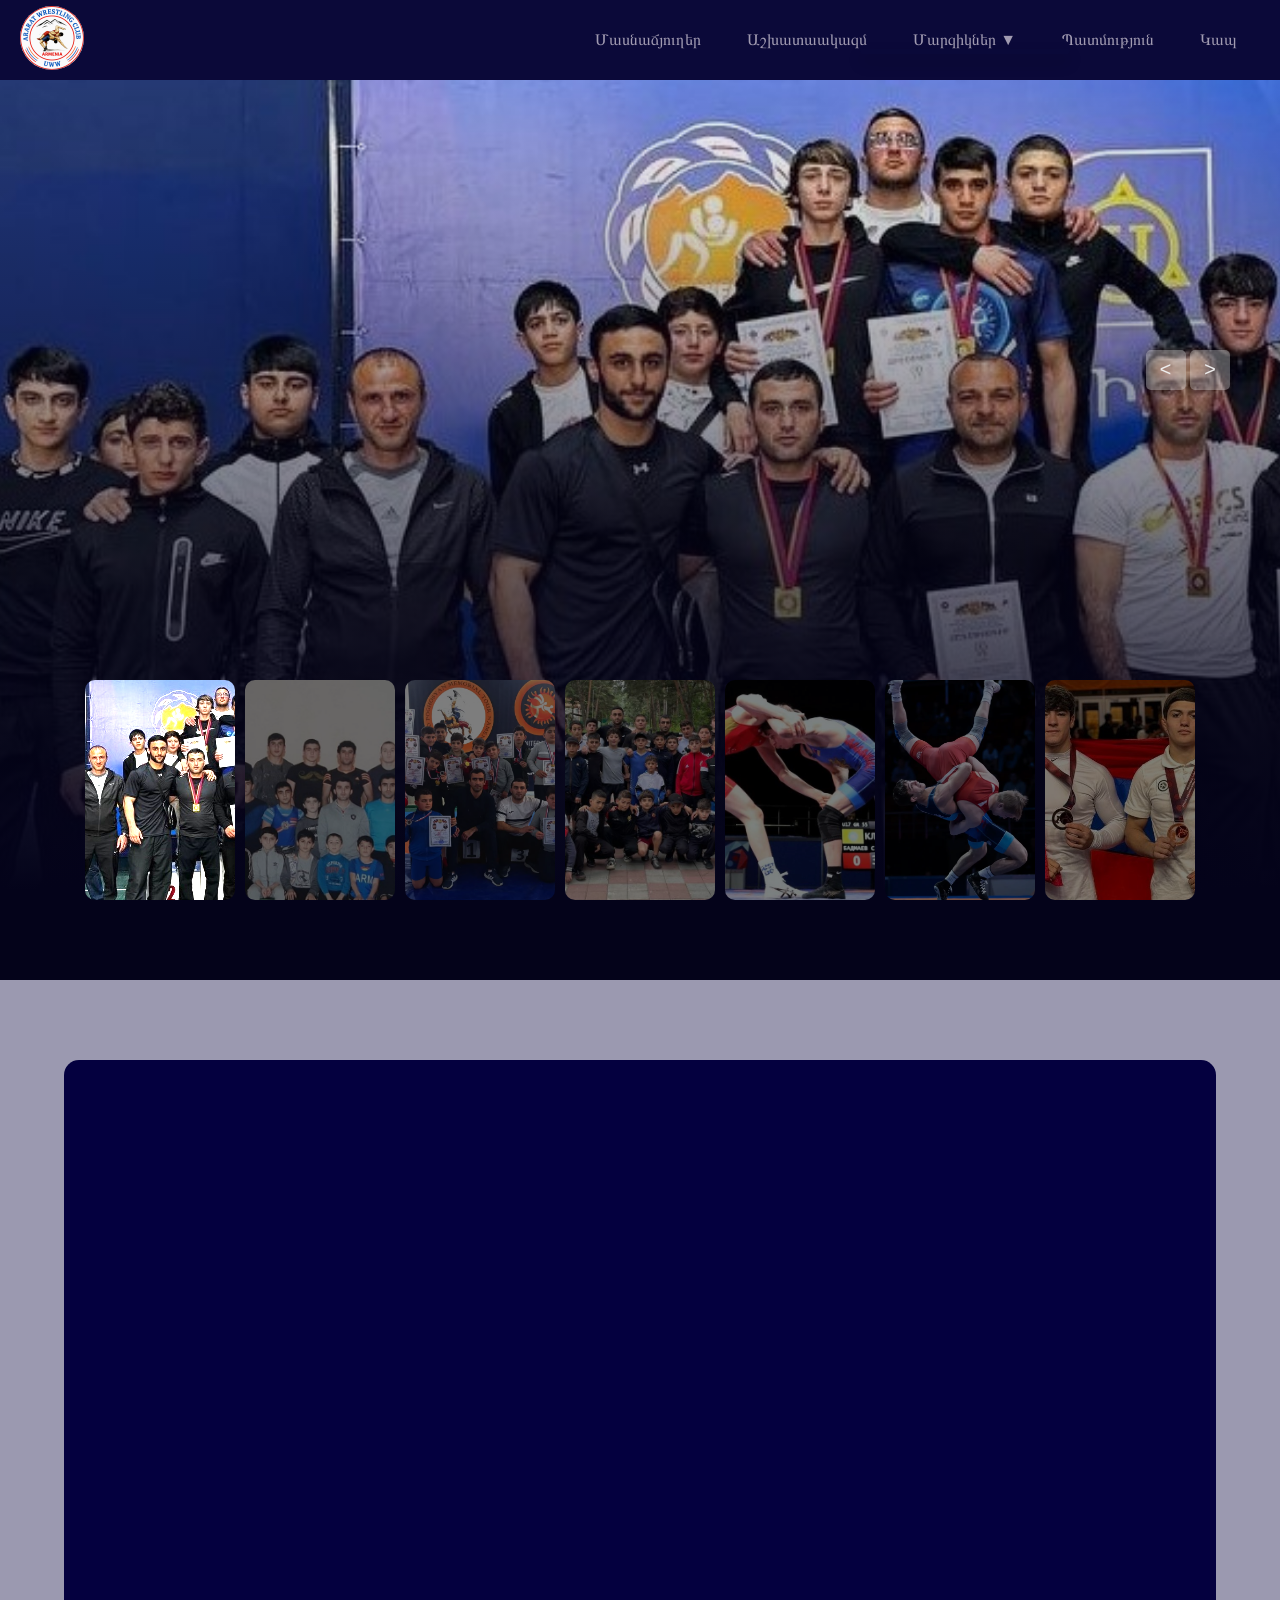
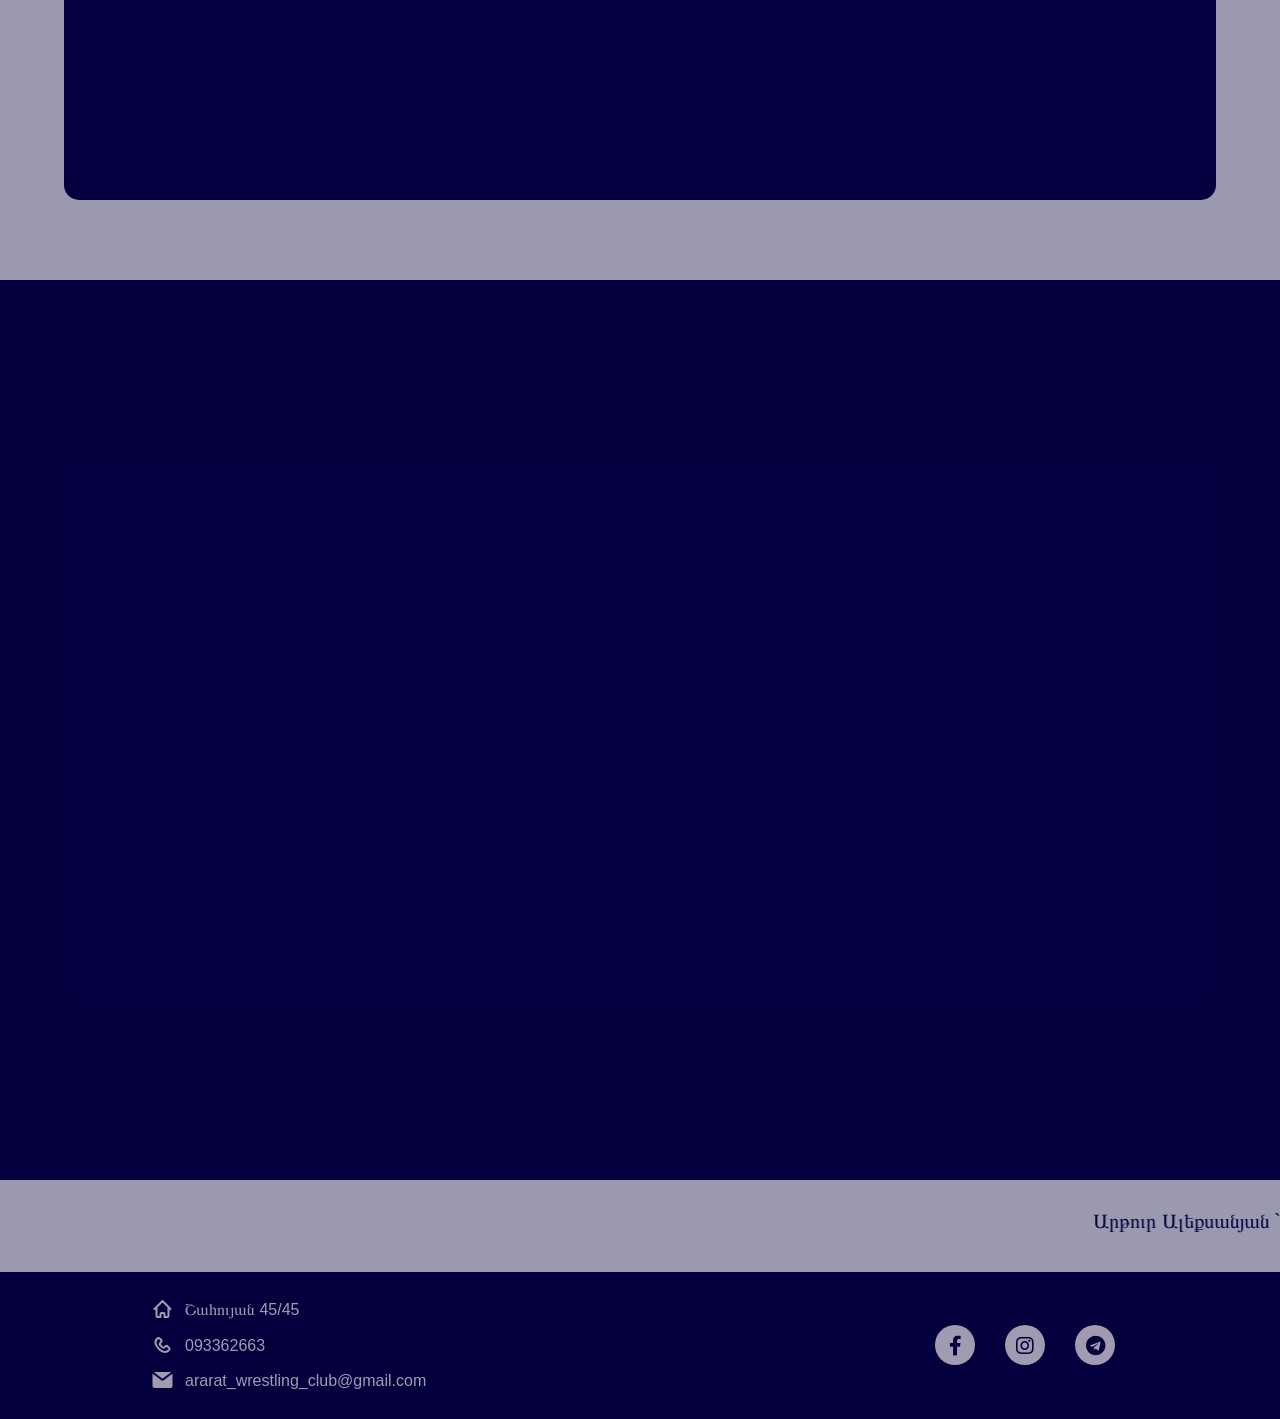
<file: index.html>
<!DOCTYPE html>
<html lang="am">
<head>
    <meta charset="UTF-8">
    <meta name="viewport" content="width=device-width, initial-scale=1.0">
    <meta name="description" content="Արարատի ըմբշամարտի ակումբում շատ ջերմ մթնոլորտ է և ըմբիշները  ավելացնում են իրենց ուժային կարողությունները և դաստիարակվում են սպորտային հոգեբանությամբ:">
        <title>Արարատի ըմբշամարտի ակումբ </title>
    <link rel="shortcut icon" type="x-icon" href="img/logo.png">
    <link rel="stylesheet" href="css/style.css">
    <link rel="stylesheet" href="https://cdnjs.cloudflare.com/ajax/libs/font-awesome/5.15.3/css/all.min.css"/>
    <link href="https://unpkg.com/aos@2.3.1/dist/aos.css" rel="stylesheet">
</head>
<body>
    <header>
        <nav class="navbar">
            <div class="logo">
                <a href="index.html"><img src="img/logo.png" alt="Wrestling logo,barba" ></a>
            </div>
            <div class="menu-toggle" onclick="toggleMenu()">
                <span></span>
                <span></span>
                <span></span>
            </div>
            <ul class="nav-links">
                <li class="li"><a href="group.html">Մասնաճյուղեր</a></li>
                <li class="li"><a href="trainer.html">Աշխատաակազմ</a></li>
                <li class="li">
                    <a  >Մարզիկներ ▼</a>
                    <ul class="dropdown">
                        <li class="dropdown-li"><a href="hh.html">ՀՀ Առաջնություն</a></li>
                        <li class="dropdown-li"><a href="europa.html">ԵՎրոպայի Առաջնություն</a></li>
                        <li class="dropdown-li"><a href="world.html">Աշխարհի Առաջնություն</a></li>
                    </ul>
                </li>
                <li class="li"><a href="history.html">Պատմություն</a></li>
                <li class="li"><a href="contact.html">Կապ </a></li>
            </ul>
        </nav>
    </header>
    <section class="section1">
        <div class="slider">
            <div class="list">
                <div class="item active">
                    <img src="img/first-pg/slayder1.jpg" alt="Ararat barba, wrestling, ըմբշամարտ, թիմ">
                </div>
                <div class="item">
                    <img src="img/first-pg/slayder2.jpg" alt="Ararat barba, wrestling, ararat_wrestling_club, ըմբշամարտ, թիմ">
                </div>
                <div class="item">
                    <img src="img/first-pg/slayder3.png" alt="barba, wrestling, ararat_wrestling_club, ըմբշամարտ, թիմ">
                </div>
                <div class="item">
                    <img src="img/first-pg/slayder4.jpg" alt="Արարատ բառբա, wrestling, ararat_wrestling_club, ըմբշամարտ,">
                </div>
                <div class="item">
                    <img src="img/first-pg/slayder5.jpg" alt="Յուրիկ, mxitaryan, wrestling, ararat_wrestling_club, ըմբշամարտ, թիմ">
                </div>
                <div class="item">
                    <img src="img/first-pg/slayder6.png" alt="Ararat barba, Aleqs, wrestling, ararat_wrestling_club, ըմբշամարտ, թիմ">
                </div>
                <div class="item">
                    <img src="img/first-pg/slayder7.JPG" alt="wrestling, ararat_wrestling_club, ըմբշամարտ, թիմ">
                </div>
            </div>
            <div class="arrows">
                <button id="prev"><</button>
                <button id="next">></button>
            </div>

            <div class="thumbnail">
                <div class="item active">
                    <img src="img/first-pg/slayder1.jpg" alt="Ararat barba, wrestling, ըմբշամարտ, թիմ">
                </div>
                <div class="item">
                    <img src="img/first-pg/slayder2.jpg" alt="Ararat barba, wrestling, ararat_wrestling_club, ըմբշամարտ, թիմ">
                </div>
                <div class="item">
                    <img src="img/first-pg/slayder3.png" alt="barba, wrestling, ararat_wrestling_club, ըմբշամարտ, թիմ">
                </div>
                <div class="item">
                    <img src="img/first-pg/slayder4.jpg" alt="Արարատ բառբա, wrestling, ararat_wrestling_club, ըմբշամարտ,">
                </div>
                <div class="item">
                    <img src="img/first-pg/slayder5.jpg" alt="Յուրիկ, mxitaryan, wrestling, ararat_wrestling_club, ըմբշամարտ, թիմ">
                </div>
                <div class="item">
                    <img src="img/first-pg/slayder6.png" alt="Ararat barba, Aleqs, wrestling, ararat_wrestling_club, ըմբշամարտ, թիմ">
                </div>
                <div class="item">
                    <img src="img/first-pg/slayder7.JPG" alt="wrestling, ararat_wrestling_club, ըմբշամարտ, թիմ">
                </div>
            </div>
        </div>
    
    </section> 

    <section class="section2">
        <div class="container">
            <div  data-aos="zoom-in" data-aos-duration="1000" class="image-container">
                <img src="img/first-pg/section2.png" alt="Barba Araratum, wrestling ararat ,ըմբշամարտս">
            </div>
            <div data-aos="zoom-in" data-aos-duration="1000" class="text-container">
                <h1><span>Ինչո՞ւ ընտրել ըմբշամարտը Արարատում</span></h1>
                 <p class="sec2-p">Արարատի ըմբշամարտի ակումբը տարիների ընդացքում ունի շատ մեծ զարգացում։ Տվել է շատ լավ և փորձառու ըմբիշներ,որոնցից շատերը մինչ օրս բարձր են պահում Հայաստանի դրոշը աշխարհի տարբեր  անկյուններում։</p>
                <p class="sec2-p">Ընտրեք ըմբշամարտը Արարատում ՝ եթե ցանկանում եք լինել առողջ և հասնել բարձր սպորտային  նվաճումների ըմբշամարտում։ </p>
                <p class="sec2-p">Ընտրեք ըմբշամարտը Արարատում ՝ քանի որ ըմբշամարտը օլիմպիական մարզաձև է և թե աշխարհում և թե Հայաստանում շատ մեծ զարգացում ունի, իսկ Արարատի ըմբշամարտի ակումբ գալով դուք կանեք առաջին ձեր քայլերը դեպի մեծ սպորտ։ </p>
                <p class="sec2-p">Արարատի 	ըմբշամարտի ակումբում շատ ջերմ մթնոլորտ է և ըմբիշները ոչ միայն զբաղվում են ըմբշամարտով և ավելացնում են իրենց ուժային կարողությունները այլ նաև դաստիարակվում են սպորտային հոգեբանությամբ և ձեռք են բերում բարձր մարդկային որակներ։ </p>
            </div>
        </div>
    </section>

    <section class="section3">
        <div class="container2">
            <div data-aos="zoom-in" data-aos-duration="1000" class="text-container2">
                <h2><span>Ընդունելության կարգը՝</span></h2>
                <h4> Արարատում ըմբշամարտի ակումբ </h4><p>  ընդունվելու համար պետք է լինել 7 տարեկանից բարձր արական սեռի, ունենալ բժշկի տեղեկանք ՝ որը կփաստի, որ անհատը ով ցանկանում է  զբաղվել ըմբշամարտով չունի առողջական խնդիրներ և նրան թույլատրվում է զբաղվել սպորտով։Փոքր տարիքի երեխաների համար նաև ծնողի համաձայնություն։</p>
                <a href="contact.html">Ուղարկել հայտ</a>
            </div>
            <div  data-aos="zoom-in" data-aos-duration="1000" class="image-container2">
                <img src="img/first-pg/section3.png" alt="Barba Araratum, wrestling ararat ,ըմբշամարտ" >
            </div>
        </div>
    </section>

    <section class="section4">
        <marquee scrollamount="13">
           <span> Արթուր Ալեքսանյան ` «Մարզիկների համար մեծ մոտիվացիա է, երբ զգում ես երկրիդ ուշադրությունը:» </span>
           <span>«Ֆավորիտ լինելու մասին մտքերը չպետք է խանգարեն հաղթանակին:»</span>
            <span>Արսեն Ջուլֆալակյան ` «Դեռ վերջին չհասած՝ նախապես գնահատական տալը սխալ գործ է»</span>
            <span>«Իմ անունը պայքար է, իմ վերջը հաղթանակ է»</span>
            <span>«Միայն նրանք, ովքեր պատրաստ են պայքարել, կարող են հաղթել»</span>
            <span>«Կյանքը գործունեություն է, ձգտում, պայքար»</span>
        </marquee>
    </section>

    <footer>
        <div class="cont-footer">
          <div class="info">
            <p><svg class="w-6 h-6 text-gray-800 dark:text-white" aria-hidden="true" xmlns="http://www.w3.org/2000/svg" width="24" height="24" fill="none" viewBox="0 0 24 24">
              <path stroke="currentColor" stroke-linecap="round" stroke-linejoin="round" stroke-width="2" d="m4 12 8-8 8 8M6 10.5V19a1 1 0 0 0 1 1h3v-3a1 1 0 0 1 1-1h2a1 1 0 0 1 1 1v3h3a1 1 0 0 0 1-1v-8.5"/>
            </svg>
              Շահույան 45/45</p>
            <p> <svg class="w-6 h-6 text-gray-800 dark:text-white" aria-hidden="true" xmlns="http://www.w3.org/2000/svg" width="24" height="24" fill="none" viewBox="0 0 24 24">
              <path stroke="currentColor" stroke-linecap="round" stroke-linejoin="round" stroke-width="2" d="M18.427 14.768 17.2 13.542a1.733 1.733 0 0 0-2.45 0l-.613.613a1.732 1.732 0 0 1-2.45 0l-1.838-1.84a1.735 1.735 0 0 1 0-2.452l.612-.613a1.735 1.735 0 0 0 0-2.452L9.237 5.572a1.6 1.6 0 0 0-2.45 0c-3.223 3.2-1.702 6.896 1.519 10.117 3.22 3.221 6.914 4.745 10.12 1.535a1.601 1.601 0 0 0 0-2.456Z"/>
            </svg>
             093362663</p>
            <p><svg class="w-6 h-6 text-gray-800 dark:text-white" aria-hidden="true" xmlns="http://www.w3.org/2000/svg" width="24" height="24" fill="currentColor" viewBox="0 0 24 24">
              <path d="M2.038 5.61A2.01 2.01 0 0 0 2 6v12a2 2 0 0 0 2 2h16a2 2 0 0 0 2-2V6c0-.12-.01-.238-.03-.352l-.866.65-7.89 6.032a2 2 0 0 1-2.429 0L2.884 6.288l-.846-.677Z"/>
              <path d="M20.677 4.117A1.996 1.996 0 0 0 20 4H4c-.225 0-.44.037-.642.105l.758.607L12 10.742 19.9 4.7l.777-.583Z"/>
            </svg>
             ararat_wrestling_club@gmail.com</p>
          </div>
          <div class="wrapper">
            <a href="https://www.facebook.com/Araratwrestlingclub" class="icon facebook" target="_blank">
               <div class="tooltip">
                  Facebook
               </div>
               <span><i class="fab fa-facebook-f"></i></span>
            </a>
            <a href="https://www.instagram.com/ararat_wrestling_club/" class="icon instagram" target="_blank">
               <div class="tooltip">
                  Instagram
               </div>
               <span><i class="fab fa-instagram"></i></span>
            </a>
            <a href="https://web.telegram.org/a/#7419149285" class="icon instagram" target="_blank">
                <div class="tooltip">
                   Telegram
                </div>
                <span><i class="fab fa-telegram"></i></span>
             </a>
         </div>
        </div>
      </footer>   


</body>
<script src="js/script.js"></script>
<script src="https://unpkg.com/aos@2.3.1/dist/aos.js"></script>
<script>
    AOS.init();
  </script>
</html>
</file>
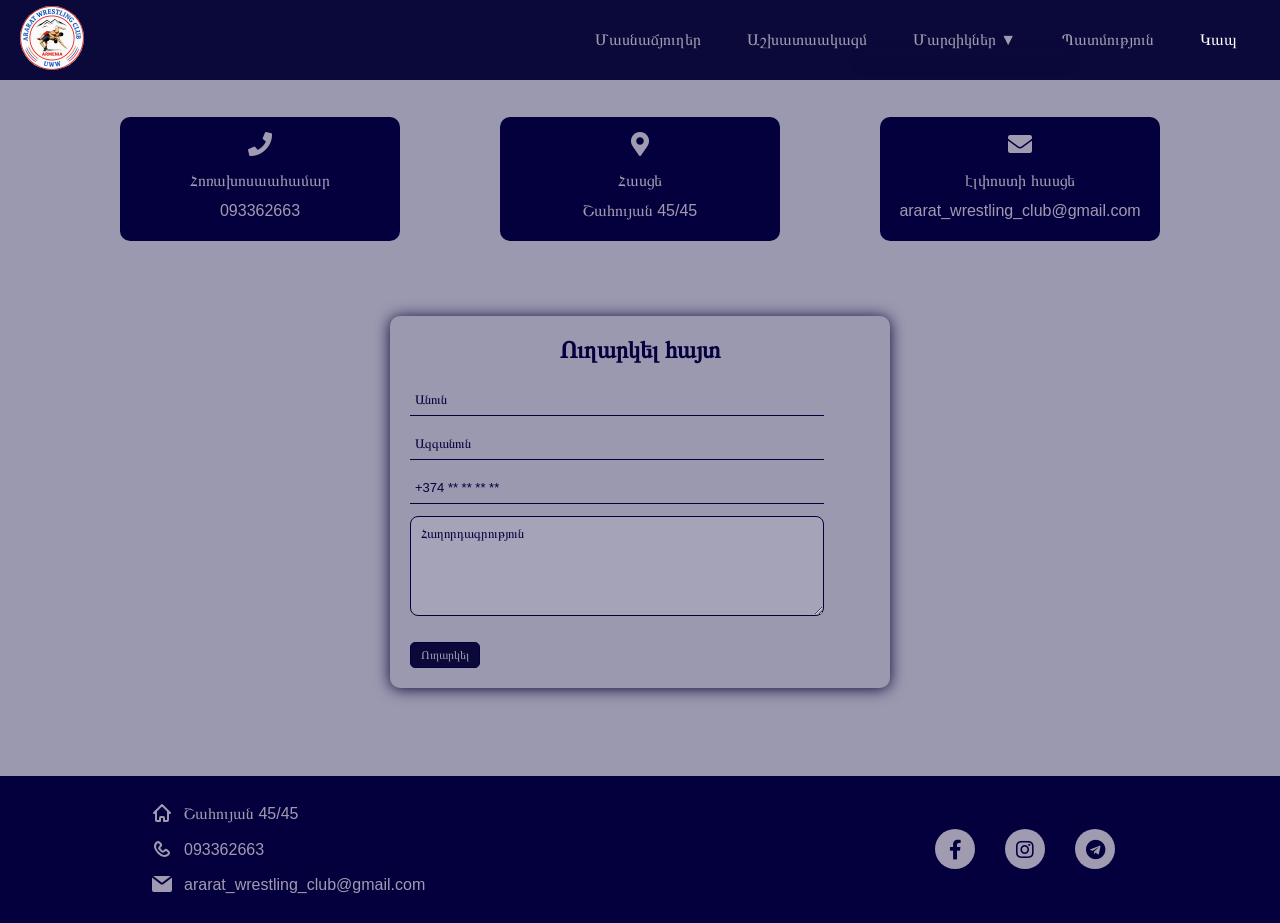
<file: contact.html>
<!DOCTYPE html>
<html lang="am">
<head>
    <meta charset="UTF-8">
    <meta name="viewport" content="width=device-width, initial-scale=1.0">
    <meta name="description" content="Կապ մեզ հետ ․․․">
    <title>Կապ</title>
    <link rel="shortcut icon" type="x-icon" href="img/logo.png">
    <link rel="stylesheet" href="css/contact.css"></head>
    <link rel="stylesheet" href="https://cdnjs.cloudflare.com/ajax/libs/font-awesome/5.15.3/css/all.min.css"/>
<body>

    <header>
        <nav class="navbar">
            <div class="logo">
                <a href="index.html"><img src="img/logo.png" alt="Wrestling logo,barba" ></a>
            </div>
            <div class="menu-toggle" onclick="toggleMenu()">
                <span></span>
                <span></span>
                <span></span>
            </div>
            <ul class="nav-links">
                <li class="li"><a href="group.html">Մասնաճյուղեր</a></li>
                <li class="li"><a href="trainer.html">Աշխատաակազմ</a></li>
                <li class="li">
                    <a>Մարզիկներ ▼</a>
                    <ul class="dropdown">
                        <li class="dropdown-li"><a href="hh.html">ՀՀ Առաջնություն</a></li>
                        <li class="dropdown-li"><a href="europa.html">ԵՎրոպայի Առաջնություն</a></li>
                        <li class="dropdown-li"><a href="world.html">Աշխարհի Առաջնություն</a></li>
                    </ul>
                </li>
                <li class="li"><a href="history.html">Պատմություն</a></li>
                <li class="li li1"><a href="contact.html"
                    style="color: white">Կապ </a></li>
            </ul>
        </nav>
    </header>   
    <div class="h1-div">
        <h1>Կապ մեզ հետ</h1 >
    </div>
    <section class="section1">
        <div class="container">
            <div class="box">
                <i class="fas fa-phone"></i>
                <p>Հոռախոսաահամար</p>
                <p>093362663</p>
            </div>
            <div class="box">
                <i class="fas fa-map-marker-alt"></i>
                <p>Հասցե</p>
                <p>Շահույան 45/45</p>
            </div>
            <div class="box">
                <i class="fas fa-envelope"></i>
                <p>էլփոստի հասցե</p>
                <p>ararat_wrestling_club@gmail.com</p>
            </div>
        </div>
    </section>

    <section class="section2">
        <div class="contact-container">
            <h2>Ուղարկել հայտ</h2>
            <form id="contactForm">
                <div class="form-group">
                    <input type="text" id="name" name="name" placeholder="Անուն" required />
                </div>
            
                <div class="form-group">
                    <input type="text" id="surname" name="surname" placeholder="Ազգանուն" required />
                </div>
            
                <div class="form-group">
                    <input type="tel" id="phone" name="phone" placeholder="+374 ** ** ** **" required />
                </div>
            
                <div class="form-group">
                    <textarea id="message" name="message" placeholder="Հաղորդագրություն " ></textarea>
                </div>
            
                <button type="submit" class="submit-btn">Ուղարկել</button>
            </form>
        </div>
    </section>

    <footer>
        <div class="cont-footer">
          <div class="info">
            <p><svg class="w-6 h-6 text-gray-800 dark:text-white" aria-hidden="true" xmlns="http://www.w3.org/2000/svg" width="24" height="24" fill="none" viewBox="0 0 24 24">
              <path stroke="currentColor" stroke-linecap="round" stroke-linejoin="round" stroke-width="2" d="m4 12 8-8 8 8M6 10.5V19a1 1 0 0 0 1 1h3v-3a1 1 0 0 1 1-1h2a1 1 0 0 1 1 1v3h3a1 1 0 0 0 1-1v-8.5"/>
            </svg>
              Շահույան 45/45</p>
            <p> <svg class="w-6 h-6 text-gray-800 dark:text-white" aria-hidden="true" xmlns="http://www.w3.org/2000/svg" width="24" height="24" fill="none" viewBox="0 0 24 24">
              <path stroke="currentColor" stroke-linecap="round" stroke-linejoin="round" stroke-width="2" d="M18.427 14.768 17.2 13.542a1.733 1.733 0 0 0-2.45 0l-.613.613a1.732 1.732 0 0 1-2.45 0l-1.838-1.84a1.735 1.735 0 0 1 0-2.452l.612-.613a1.735 1.735 0 0 0 0-2.452L9.237 5.572a1.6 1.6 0 0 0-2.45 0c-3.223 3.2-1.702 6.896 1.519 10.117 3.22 3.221 6.914 4.745 10.12 1.535a1.601 1.601 0 0 0 0-2.456Z"/>
            </svg>
             093362663</p>
            <p><svg class="w-6 h-6 text-gray-800 dark:text-white" aria-hidden="true" xmlns="http://www.w3.org/2000/svg" width="24" height="24" fill="currentColor" viewBox="0 0 24 24">
              <path d="M2.038 5.61A2.01 2.01 0 0 0 2 6v12a2 2 0 0 0 2 2h16a2 2 0 0 0 2-2V6c0-.12-.01-.238-.03-.352l-.866.65-7.89 6.032a2 2 0 0 1-2.429 0L2.884 6.288l-.846-.677Z"/>
              <path d="M20.677 4.117A1.996 1.996 0 0 0 20 4H4c-.225 0-.44.037-.642.105l.758.607L12 10.742 19.9 4.7l.777-.583Z"/>
            </svg>
             ararat_wrestling_club@gmail.com</p>
          </div>
          <div class="wrapper">
            <a href="https://www.facebook.com/Araratwrestlingclub" class="icon facebook" target="_blank">
               <div class="tooltip">
                  Facebook
               </div>
               <span><i class="fab fa-facebook-f"></i></span>
            </a>
            <a href="https://www.instagram.com/ararat_wrestling_club/" class="icon instagram" target="_blank">
               <div class="tooltip">
                  Instagram
               </div>
               <span><i class="fab fa-instagram"></i></span>
            </a>
            <a href="https://web.telegram.org/a/#7419149285" class="icon instagram" target="_blank">
                <div class="tooltip">
                   Telegram
                </div>
                <span><i class="fab fa-telegram"></i></span>
             </a>
         </div>
        </div>
      </footer> 

</body>
<script src="js/contanct.js"></script>
</html>
</file>
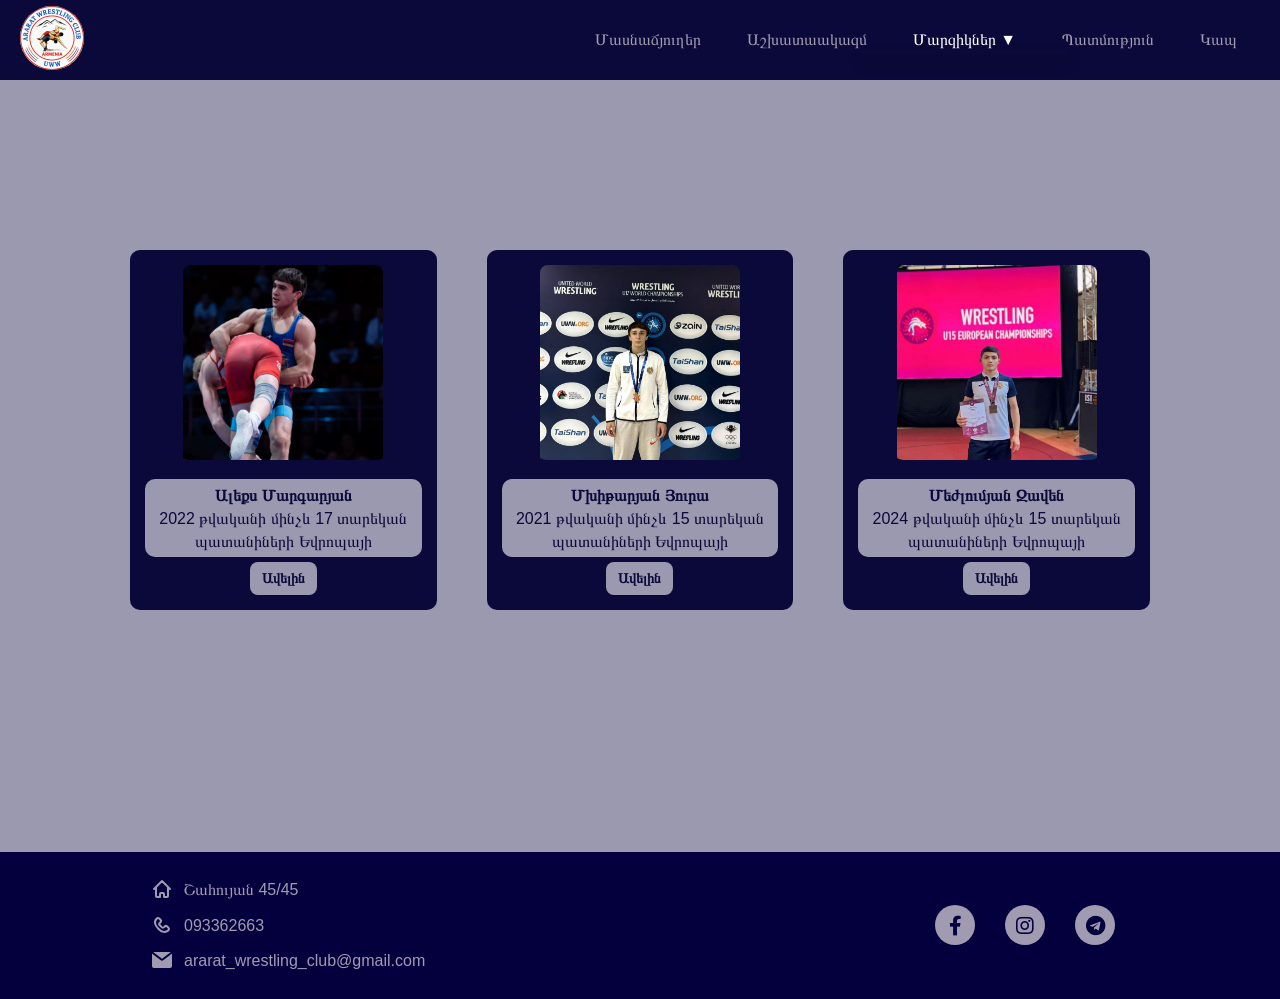
<file: europa.html>
<!DOCTYPE html>
<html lang="am">
<head>
    <meta charset="UTF-8">
    <meta name="viewport" content="width=device-width, initial-scale=1.0">
    <meta name="description" content="Մեժլումյան Զավեն 2024 թվականի մինչև 15 տարեկան պատանիների Եվրոպայի առաջնություն՝ 3-րդ հորիզոնական">
    <title>Եվրոպայի Առաջնություն</title>
    <link rel="shortcut icon" type="x-icon" href="img/logo.png">
    <link rel="stylesheet" href="css/europa.css">
    <link rel="stylesheet" href="https://cdnjs.cloudflare.com/ajax/libs/font-awesome/5.15.3/css/all.min.css"/>
</head>
<body>

    <header>
        <nav class="navbar">
            <div class="logo">
                <a href="index.html"><img src="img/logo.png" alt="Wrestling logo,barba" ></a>
            </div>
            <div class="menu-toggle" onclick="toggleMenu()">
                <span></span>
                <span></span>
                <span></span>
            </div>
            <ul class="nav-links">
                <li class="li"><a href="group.html">Մասնաճյուղեր</a></li>
                <li class="li"><a href="trainer.html">Աշխատաակազմ</a></li>
                <li class="li li1">
                    <a class="li1-a" style="color: white"> Մարզիկներ ▼</a>
                    <ul class="dropdown">
                        <li class="dropdown-li"><a href="hh.html">ՀՀ Առաջնություն</a></li>
                        <li class="dropdown-li li1"><a href="europa.html" class="li1-a"
                            style="color: white">ԵՎրոպայի Առաջնություն</a></li>
                        <li class="dropdown-li"><a href="world.html">Աշխարհի Առաջնություն</a></li>
                    </ul>
                </li>
                <li class="li"><a href="history.html">Պատմություն</a></li>
                <li class="li"><a href="contact.html">Կապ </a></li>
            </ul>
        </nav>
    </header>

    <section>
        <div class="container">
            <div class="box">
                <img src="img/europa/alex-evropxa.PNG" alt="մարզիկ,ըմբիշներ,evropa medal,Wrestling,barba" >
                <div class="box-p">
                    <h2 class="text">Ալեքս Մարգարյան </h2>
                    <p class="text">2022 թվականի մինչև 17 տարեկան պատանիների Եվրոպայի առաջնություն՝ 3-րդ հորիզոնական</p> 
                    <p class="text">2024 թվականի մինչև 17 տարեկան պատանիների Եվրոպայի առաջնություն՝ 2-րդ հորիզոնական</p>									
                </div>
                <button class="btn" onclick="toggleText(this)">Ավելին</button>  		
            </div>
            <div class="box">
                <img src="img/europa/yur-evropa.png " alt="մարզիկ,ըմբիշներ,evropa medal,Wrestling,barba">
                <div class="box-p">
                    <h1 class="text">Մխիթարյան Յուրա </h1>
                    <p class="text">2021 թվականի մինչև 15 տարեկան պատանիների Եվրոպայի առաջնություն՝ 3-րդ հորիզոնական</p>
                    <p class="text">2022 թվականի մինչև 15 տարեկան պատանիների Եվրոպայի առաջնություն՝ 2-րդ հորիզոնական</p>									
                    <p class="text">2023 թվականի մինչև 17 տարեկան պատանիների Եվրոպայի առաջնություն՝ 3-րդ հորիզոնական</p>									
                    <p class="text">2024 թվականի մինչև 17 տարեկան պատանիների Եվրոպայի առաջնություն՝ 2-րդ հորիզոնական</p>									
                </div>
                <button class="btn" onclick="toggleText(this)">Ավելին</button>  		
            </div>
            <div class="box">
                <img src="img/europa/zaven-evropa.jpg" alt="մարզիկ,ըմբիշներ,evropa medal,Wrestling,barba">
                <div class="box-p">
                    <h3 class="text">Մեժլումյան Զավեն </h3>
                    <p class="text">2024 թվականի մինչև 15 տարեկան պատանիների Եվրոպայի առաջնություն՝ 3-րդ հորիզոնական</p>									
                </div>
                <button class="btn" onclick="toggleText(this)">Ավելին</button>  		
            </div>
        </div>
    </section>

    <footer>
        <div class="cont-footer">
          <div class="info">
            <p><svg class="w-6 h-6 text-gray-800 dark:text-white" aria-hidden="true" xmlns="http://www.w3.org/2000/svg" width="24" height="24" fill="none" viewBox="0 0 24 24">
              <path stroke="currentColor" stroke-linecap="round" stroke-linejoin="round" stroke-width="2" d="m4 12 8-8 8 8M6 10.5V19a1 1 0 0 0 1 1h3v-3a1 1 0 0 1 1-1h2a1 1 0 0 1 1 1v3h3a1 1 0 0 0 1-1v-8.5"/>
            </svg>
              Շահույան 45/45</p>
            <p> <svg class="w-6 h-6 text-gray-800 dark:text-white" aria-hidden="true" xmlns="http://www.w3.org/2000/svg" width="24" height="24" fill="none" viewBox="0 0 24 24">
              <path stroke="currentColor" stroke-linecap="round" stroke-linejoin="round" stroke-width="2" d="M18.427 14.768 17.2 13.542a1.733 1.733 0 0 0-2.45 0l-.613.613a1.732 1.732 0 0 1-2.45 0l-1.838-1.84a1.735 1.735 0 0 1 0-2.452l.612-.613a1.735 1.735 0 0 0 0-2.452L9.237 5.572a1.6 1.6 0 0 0-2.45 0c-3.223 3.2-1.702 6.896 1.519 10.117 3.22 3.221 6.914 4.745 10.12 1.535a1.601 1.601 0 0 0 0-2.456Z"/>
            </svg>
             093362663</p>
            <p><svg class="w-6 h-6 text-gray-800 dark:text-white" aria-hidden="true" xmlns="http://www.w3.org/2000/svg" width="24" height="24" fill="currentColor" viewBox="0 0 24 24">
              <path d="M2.038 5.61A2.01 2.01 0 0 0 2 6v12a2 2 0 0 0 2 2h16a2 2 0 0 0 2-2V6c0-.12-.01-.238-.03-.352l-.866.65-7.89 6.032a2 2 0 0 1-2.429 0L2.884 6.288l-.846-.677Z"/>
              <path d="M20.677 4.117A1.996 1.996 0 0 0 20 4H4c-.225 0-.44.037-.642.105l.758.607L12 10.742 19.9 4.7l.777-.583Z"/>
            </svg>
             ararat_wrestling_club@gmail.com</p>
          </div>
          <div class="wrapper">
            <a href="https://www.facebook.com/Araratwrestlingclub" class="icon facebook" target="_blank">
               <div class="tooltip">
                  Facebook
               </div>
               <span><i class="fab fa-facebook-f"></i></span>
            </a>
            <a href="https://www.instagram.com/ararat_wrestling_club/" class="icon instagram" target="_blank">
               <div class="tooltip">
                  Instagram
               </div>
               <span><i class="fab fa-instagram"></i></span>
            </a>
            <a href="https://web.telegram.org/a/#7419149285" class="icon instagram" target="_blank">
                <div class="tooltip">
                   Telegram
                </div>
                <span><i class="fab fa-telegram"></i></span>
             </a>
         </div>
        </div>
      </footer>  
      
</body>
<script src="js/europa.js"></script>
</html>
</file>
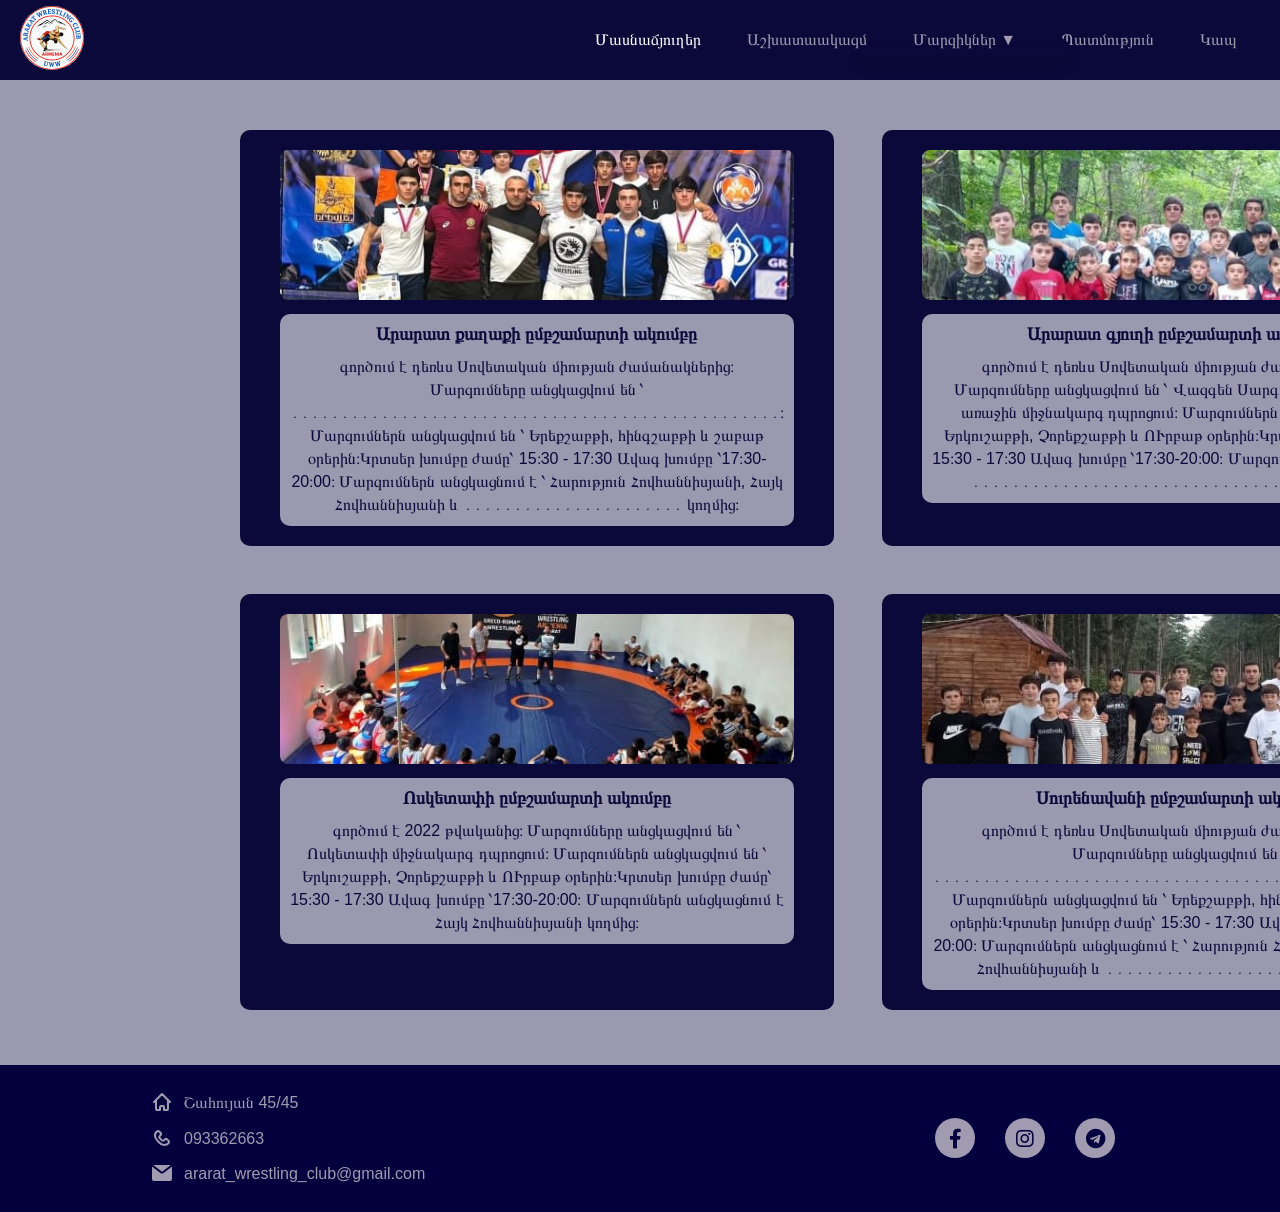
<file: group.html>
<!DOCTYPE html>
<html lang="am">
<head>
    <meta charset="UTF-8">
    <meta name="viewport" content="width=device-width, initial-scale=1.0">
    <meta name="description" content="Արարատ քաղաքի ըմբշամարտի ակումբը գործում է դեռևս Սովետական միության ժամանակներից։ Մարզումները անցկացվում են ․․․">
    <title>Մասնաճյուղեր</title>
    <link rel="shortcut icon" type="x-icon" href="img/logo.png">
    <link rel="stylesheet" href="css/group.css">
    <link rel="stylesheet" href="https://cdnjs.cloudflare.com/ajax/libs/font-awesome/5.15.3/css/all.min.css"/>
</head>
<body>

    <header>
        <nav class="navbar">
            <div class="logo">
                <a href="index.html"><img src="img/logo.png" alt="Wrestling logo,barba" ></a>
            </div>
            <div class="menu-toggle" onclick="toggleMenu()">
                <span></span>
                <span></span>
                <span></span>
            </div>
            <ul class="nav-links">
                <li class="li li1" ><a href="group.html"
                style="color: white">Մասնաճյուղեր</a></li>
                <li class="li"><a href="trainer.html">Աշխատաակազմ</a></li>
                <li class="li">
                    <a >Մարզիկներ ▼</a>
                    <ul class="dropdown">
                        <li class="dropdown-li"><a href="hh.html">ՀՀ Առաջնություն</a></li>
                        <li class="dropdown-li"><a href="europa.html">ԵՎրոպայի Առաջնություն</a></li>
                        <li class="dropdown-li"><a href="world.html">Աշխարհի Առաջնություն</a></li>
                    </ul>
                </li>
                <li class="li"><a href="history.html">Պատմություն</a></li>
                <li class="li"><a href="contact.html">Կապ </a></li>
            </ul>
        </nav>
    </header>
    <section>
        <div class="container">
            <div class="box">
                <img src="img/group/ararat.jpg" alt="ըմբշամարտի ակումբ,ըմբիշներ,hh մրցանակակիր,Wrestling,barba," >
                <div class="box-p">
                    <h2>Արարատ քաղաքի ըմբշամարտի ակումբը</h2><p class="text"> գործում է դեռևս Սովետական միության ժամանակներից։
                        Մարզումները անցկացվում են ՝ ․․․․․․․․․․․․․․․․․․․․․․․․․․․․․․․․․․․․․․․․․․․․․․․․․։
                        Մարզումներն անցկացվում են ՝ Երեքշաբթի, հինգշաբթի և շաբաթ օրերին։Կրտսեր խումբը ժամը՝ 15։30 - 17։30 Ավագ խումբը ՝17։30-20։00։
                        Մարզումներն անցկացնում է ՝ Հարություն Հովհաննիսյանի, Հայկ Հովհաննիսյանի և ․․․․․․․․․․․․․․․․․․․․․․ կողմից։ 
                    </p>
                </div>
            </div>
            <div class="box">
                <img src="img/group/davalu.jpg" alt="Արարատ գյուղի ըմբշամարտի ակումբը,ըմբիշներ,hh մրցանակակիր,Wrestling,barba,davalu" >
                <div class="box-p">
                    <h2>Արարատ գյուղի ըմբշամարտի ակումբը </h2>
                        <p class="text"> գործում է դեռևս Սովետական միության ժամանակներից։
                        Մարզումները անցկացվում են ՝ Վազգեն Սարգսյանի անվան թիվ առաջին միջնակարգ դպրոցում։
                        Մարզումներն անցկացվում են ՝ Երկուշաբթի, Չորեքշաբթի և ՈՒրբաթ օրերին։Կրտսեր խումբը ժամը՝ 15։30 - 17։30 Ավագ խումբը ՝17։30-20։00։
                        Մարզումներն անցկացնում է ․․․․․․․․․․․․․․․․․․․․․․․․․․․․․․․․․․․․ կողմից։ 
                    </p>
                </div>
            </div>
            <div class="box">
                <img src="img/group/shirazlu.jpg" alt="Ոսկետափի ըմբշամարտի ակումբը,ըմբիշներ,hh մրցանակակիր,Wrestling,barba,shirazlu" >
                <div class="box-p">
                    <h3>Ոսկետափի ըմբշամարտի ակումբը</h3>
                        <p class="text"> գործում է 2022 թվականից։
                        Մարզումները անցկացվում են ՝ Ոսկետափի միջնակարգ դպրոցում։
                        Մարզումներն անցկացվում են ՝ Երկուշաբթի, Չորեքշաբթի և ՈՒրբաթ օրերին։Կրտսեր խումբը ժամը՝ 15։30 - 17։30 Ավագ խումբը ՝17։30-20։00։
                        Մարզումներն անցկացնում է Հայկ Հովհաննիսյանի կողմից։ 
                    </p>
                </div>
            </div>
            <div class="box">
                <img src="img/group/surenavan.jpg" alt="Սուրենավանի ըմբշամարտի ակումբը,ըմբիշներ,hh մրցանակակիր,Wrestling,barba,surenavan" >
                <div class="box-p">
                    <h4>Սուրենավանի ըմբշամարտի ակումբը</h4>
                        <p class="text"> գործում է դեռևս Սովետական միության ժամանակներից։
                        Մարզումները անցկացվում են ՝ ․․․․․․․․․․․․․․․․․․․․․․․․․․․․․․․․․․․․․․․․․․․․․․․․․։
                        Մարզումներն անցկացվում են ՝ Երեքշաբթի, հինգշաբթի և շաբաթ օրերին։Կրտսեր խումբը ժամը՝ 15։30 - 17։30 Ավագ խումբը ՝17։30-20։00։
                        Մարզումներն անցկացնում է ՝ Հարություն Հովհաննիսյանի, Հայկ Հովհաննիսյանի և ․․․․․․․․․․․․․․․․․․․․․․ կողմից։ 
                    </p>
                </div>
            </div>
        </div>
    </section>

    <footer>
        <div class="cont-footer">
          <div class="info">
            <p><svg class="w-6 h-6 text-gray-800 dark:text-white" aria-hidden="true" xmlns="http://www.w3.org/2000/svg" width="24" height="24" fill="none" viewBox="0 0 24 24">
              <path stroke="currentColor" stroke-linecap="round" stroke-linejoin="round" stroke-width="2" d="m4 12 8-8 8 8M6 10.5V19a1 1 0 0 0 1 1h3v-3a1 1 0 0 1 1-1h2a1 1 0 0 1 1 1v3h3a1 1 0 0 0 1-1v-8.5"/>
            </svg>
              Շահույան 45/45</p>
            <p> <svg class="w-6 h-6 text-gray-800 dark:text-white" aria-hidden="true" xmlns="http://www.w3.org/2000/svg" width="24" height="24" fill="none" viewBox="0 0 24 24">
              <path stroke="currentColor" stroke-linecap="round" stroke-linejoin="round" stroke-width="2" d="M18.427 14.768 17.2 13.542a1.733 1.733 0 0 0-2.45 0l-.613.613a1.732 1.732 0 0 1-2.45 0l-1.838-1.84a1.735 1.735 0 0 1 0-2.452l.612-.613a1.735 1.735 0 0 0 0-2.452L9.237 5.572a1.6 1.6 0 0 0-2.45 0c-3.223 3.2-1.702 6.896 1.519 10.117 3.22 3.221 6.914 4.745 10.12 1.535a1.601 1.601 0 0 0 0-2.456Z"/>
            </svg>
             093362663</p>
            <p><svg class="w-6 h-6 text-gray-800 dark:text-white" aria-hidden="true" xmlns="http://www.w3.org/2000/svg" width="24" height="24" fill="currentColor" viewBox="0 0 24 24">
              <path d="M2.038 5.61A2.01 2.01 0 0 0 2 6v12a2 2 0 0 0 2 2h16a2 2 0 0 0 2-2V6c0-.12-.01-.238-.03-.352l-.866.65-7.89 6.032a2 2 0 0 1-2.429 0L2.884 6.288l-.846-.677Z"/>
              <path d="M20.677 4.117A1.996 1.996 0 0 0 20 4H4c-.225 0-.44.037-.642.105l.758.607L12 10.742 19.9 4.7l.777-.583Z"/>
            </svg>
             ararat_wrestling_club@gmail.com</p>
          </div>
          <div class="wrapper">
            <a href="https://www.facebook.com/Araratwrestlingclub" class="icon facebook" target="_blank">
               <div class="tooltip">
                  Facebook
               </div>
               <span><i class="fab fa-facebook-f"></i></span>
            </a>
            <a href="https://www.instagram.com/ararat_wrestling_club/" class="icon instagram" target="_blank">
               <div class="tooltip">
                  Instagram
               </div>
               <span><i class="fab fa-instagram"></i></span>
            </a>
            <a href="https://web.telegram.org/a/#7419149285" class="icon instagram" target="_blank">
                <div class="tooltip">
                   Telegram
                </div>
                <span><i class="fab fa-telegram"></i></span>
             </a>
         </div>
        </div>
      </footer>  

</body>
<script src="js/group.js"></script>
</html>
</file>
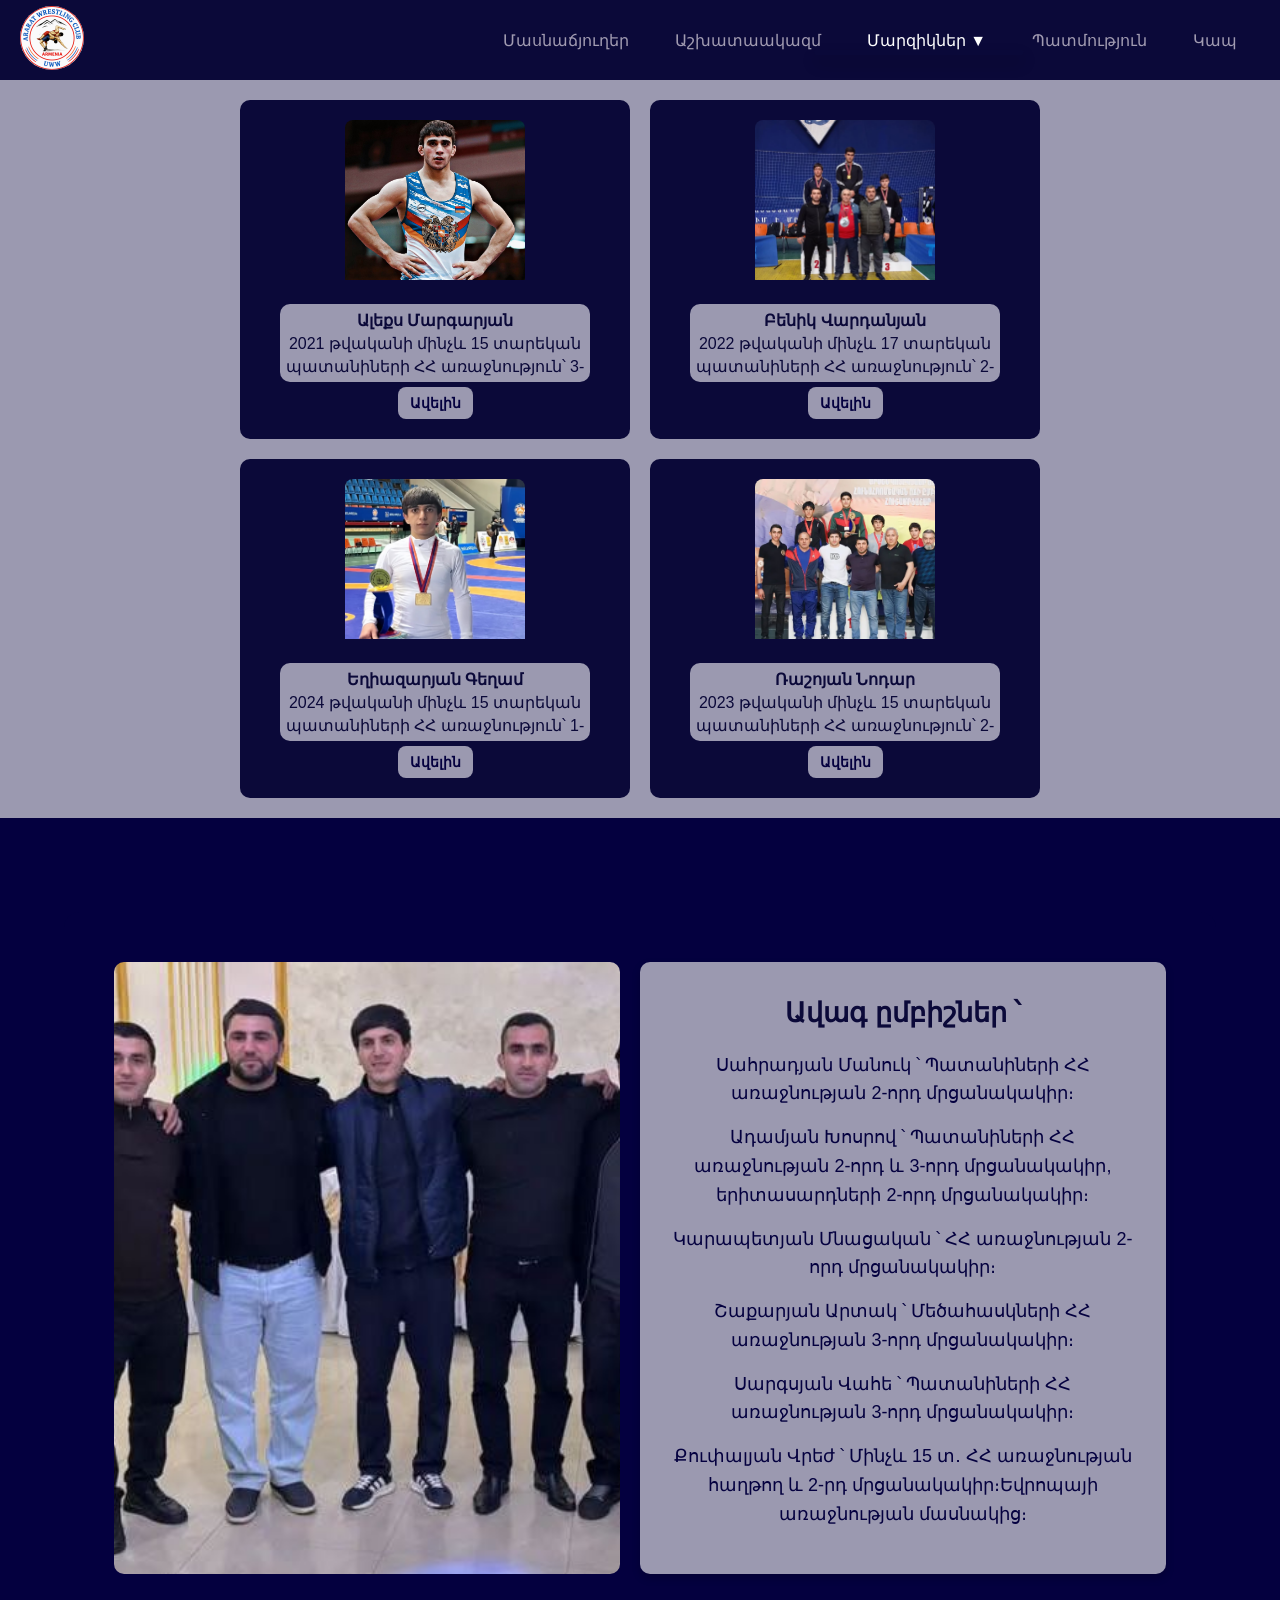
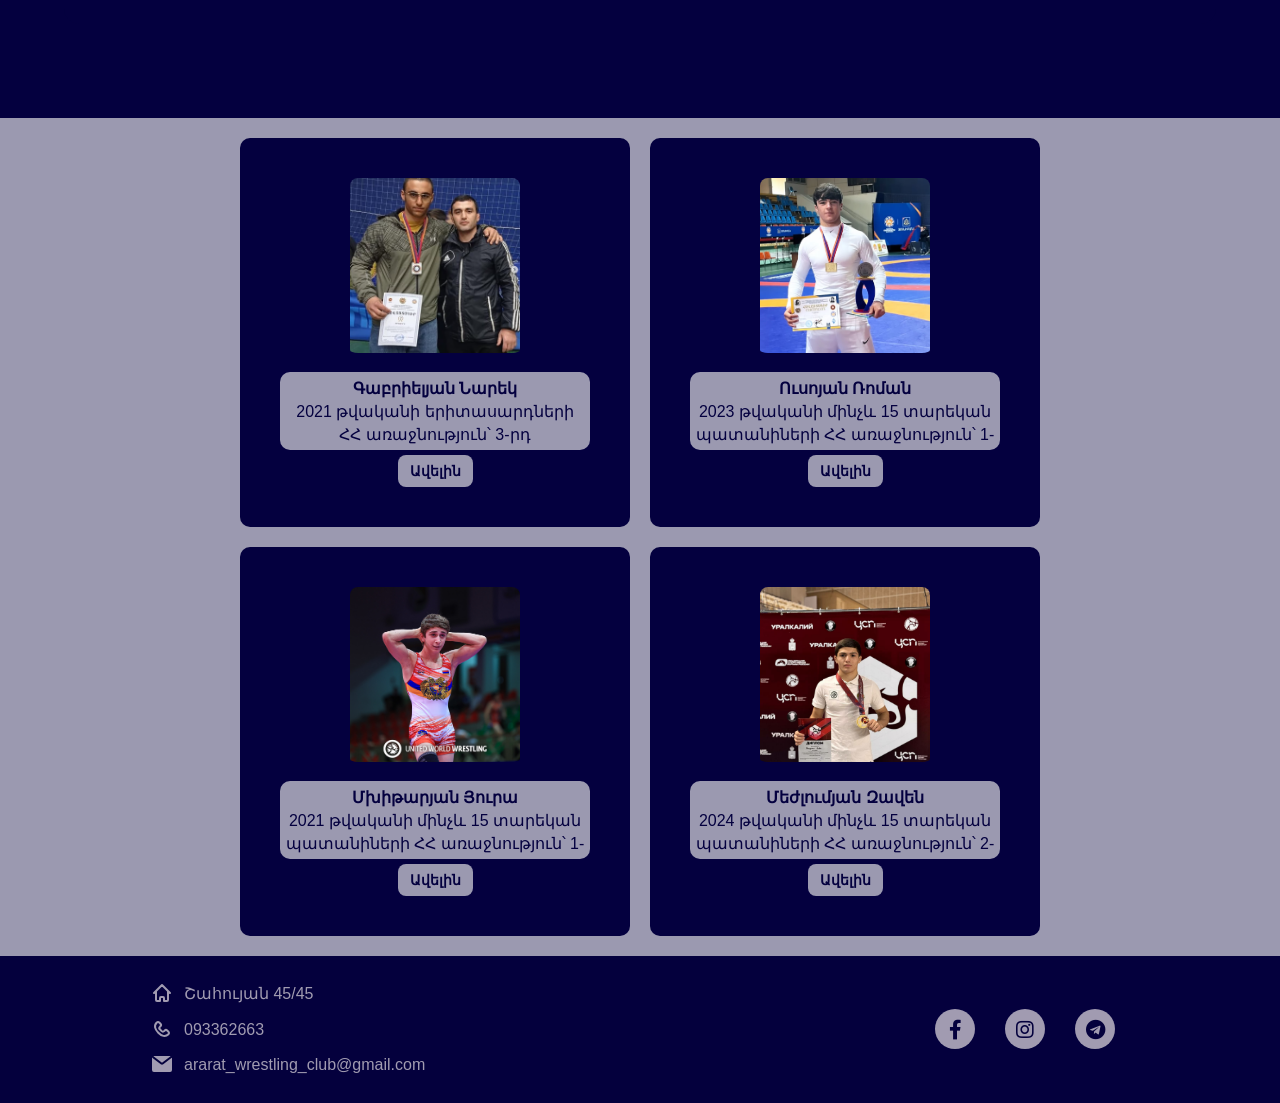
<file: hh.html>
<!DOCTYPE html>
<html lang="en">
<head>
    <meta charset="UTF-8">
    <meta name="viewport" content="width=device-width, initial-scale=1.0">
    <meta name="description" content="Ալեքս Մարգարյան  2021 թվականի մինչև 15 տարեկան պատանիների ՀՀ առաջնություն՝ 3-րդ հորիզոնական ․․․">
    <title>ՀՀ առաջնության</title>
    <link rel="shortcut icon" type="x-icon" href="img/logo.png">
    <link rel="stylesheet" href="css/hh.css">
    <link href="https://unpkg.com/aos@2.3.1/dist/aos.css" rel="stylesheet">
    <link rel="stylesheet" href="https://cdnjs.cloudflare.com/ajax/libs/font-awesome/5.15.3/css/all.min.css"/>
</head>
<body>

    <header>
        <nav class="navbar">
            <div class="logo">
                <a href="index.html"><img src="img/logo.png" alt="Wrestling logo,barba" ></a>
            </div>
            <div class="menu-toggle" onclick="toggleMenu()">
                <span></span>
                <span></span>
                <span></span>
            </div>
            <ul class="nav-links">
                <li class="li"><a href="group.html">Մասնաճյուղեր</a></li>
                <li class="li"><a href="trainer.html">Աշխատաակազմ</a></li>
                <li class="li li1">
                    <a class="li1-a" style="color: white">Մարզիկներ ▼</a>
                    <ul class="dropdown">
                        <li class="dropdown-li li1"><a href="hh.html" class="li1-a"
                            style="color: white">ՀՀ Առաջնություն</a></li>
                        <li class="dropdown-li"><a href="europa.html">ԵՎրոպայի Առաջնություն</a></li>
                        <li class="dropdown-li"><a href="world.html">Աշխարհի Առաջնություն</a></li>
                    </ul>
                </li>
                <li class="li"><a href="history.html">Պատմություն</a></li>
                <li class="li"><a href="contact.html">Կապ </a></li>
            </ul>
        </nav>
    </header>


    <section class="section1">
        <div class="container">
            <div class="box">
                <img src="img/hh/alex-hh.JPG" alt="մարզիկ,ըմբիշներ,հհ մրցանակակիր,Wrestling,barba" >
                <div class="box-p">
                    <h1 class="text">Ալեքս Մարգարյան </h1>
                    <p class="text">2021 թվականի մինչև 15 տարեկան պատանիների ՀՀ առաջնություն՝ 3-րդ հորիզոնական</p>								
                    <p class="text">2022 թվականի մինչև 17 տարեկան պատանիների ՀՀ առաջնություն՝ 1-րդ հորիզոնական</p>
                    <p class="text">2023 թվականի մինչև 17 տարեկան պատանիների ՀՀ առաջնություն՝ 3-րդ հորիզոնական</p>									
                    <p class="text">2024 թվականի մինչև 17 տարեկան պատանիների ՀՀ առաջնություն՝ 1-րդ հորիզոնական</p>
                </div>
                <button class="btn" onclick="toggleText(this)">Ավելին</button>  
            </div>
            <div class="box">
                <img src="img/hh/beno-hh.png" alt="մարզիկ,ըմբիշներ,հհ մրցանակակիր,Wrestling,barba">
                <div class="box-p">
                    <h3 class="text">Բենիկ Վարդանյան </h3>
                    <p class="text">2022 թվականի մինչև 17 տարեկան պատանիների ՀՀ առաջնություն՝ 2-րդ հորիզոնական</p>								
                    <p class="text">2023 թվականի մինչև 17 տարեկան պատանիների ՀՀ առաջնություն՝ 2-րդ հորիզոնական</p>
                </div>			
                <button class="btn" onclick="toggleText(this)">Ավելին</button>  					
            </div>
            <div class="box">
                <img src="img/hh/gexam-hh.png" alt="մարզիկ,ըմբիշներ,հհ մրցանակակիր,Wrestling,barba">
                <div class="box-p">
                    <h3 class="text">Եղիազարյան Գեղամ </h3>
                    <p class="text">2024 թվականի մինչև 15 տարեկան պատանիների ՀՀ առաջնություն՝ 1-րդ հորիզոնական</p>
                    <p class="text">2024 թվականի մինչև 15 տարեկան պատանիների Եվրոպայի առաջնության մասնակից</p>		
                </div>		
                <button class="btn" onclick="toggleText(this)">Ավելին</button>  				
            </div>
            <div class="box">
                <img src="img/hh/nadr-hh.png" alt="մարզիկ,ըմբիշներ,հհ մրցանակակիր,Wrestling,barba">
                <div class="box-p">
                    <h4 class="text">Ռաշոյան Նոդար</h4>
                    <p class="text">2023 թվականի մինչև 15 տարեկան պատանիների ՀՀ առաջնություն՝ 2-րդ հորիզոնական</p>
                </div>							
                <button class="btn" onclick="toggleText(this)">Ավելին</button>  		
            </div>
        </div>
    </section>

    
    <section class="section2">
        <div class="container-sec2">
            <div  data-aos="zoom-in" data-aos-duration="1000" class="image-container-sec2">
                <img src="img/hh/hh.jpg" alt="մարզիկ,Ավագ ըմբիշներ,հհ մրցանակակիր,Wrestling,barba">
            </div>
            <div data-aos="zoom-in" data-aos-duration="1000" class="text-container-sec2">
                <h2><span>Ավագ ըմբիշներ ՝</span></h2>
                <p class="sec2-p-sec2">Սահրադյան Մանուկ ՝ Պատանիների ՀՀ առաջնության 2-որդ մրցանակակիր։	</p>
                <p class="sec2-p-sec2">Ադամյան Խոսրով ՝ Պատանիների ՀՀ առաջնության 2-որդ և 3-որդ մրցանակակիր, երիտասարդների 2-որդ մրցանակակիր։ </p>
                <p class="sec2-p-sec2">Կարապետյան Մնացական ՝ ՀՀ առաջնության 2-որդ մրցանակակիր։ </p>
                <p class="sec2-p-sec2">Շաքարյան Արտակ ՝ Մեծահասկների ՀՀ առաջնության 3-որդ մրցանակակիր։</p>
                <p class="sec2-p-sec2">Սարգսյան Վահե ՝ Պատանիների ՀՀ առաջնության 3-որդ մրցանակակիր։	</p>
                <p class="sec2-p-sec2">Քուփալյան Վրեժ ՝ Մինչև 15 տ․ ՀՀ առաջնության հաղթող և 2-րդ մրցանակակիր։Եվրոպայի առաջնության մասնակից։</p>
            </div>
        </div>
    </section>

    <section class="section3">
        <div class="container-sec3">
            <div class="box-sec3">
                <img src="img/hh/narek-hh.png" alt="մարզիկ,ըմբիշներ,հհ մրցանակակիր,Wrestling,barba" >
                <div class="box-p3">
                    <h4 class="text-sec3">Գաբրիելյան Նարեկ </h4>
                    <p class="text-sec3">2021 թվականի երիտասարդների ՀՀ առաջնություն՝ 3-րդ հորիզոնական</p>								
                    <p class="text-sec3">2022 թվականի երիտասարդների ՀՀ առաջնություն՝ 2-րդ հորիզոնական</p>
                </div>
                <button class="btn" onclick="toggleText(this)">Ավելին</button>  
            </div>
            <div class="box-sec3">
                <img src="img/hh/roman-hh.png" alt="մարզիկ,ըմբիշներ,հհ մրցանակակիր,Wrestling,barba">
                <div class="box-p3">
                    <h4 class="text-sec3">Ուսոյան Ռոման </h4>
                    <p class="text-sec3">2023 թվականի մինչև 15 տարեկան պատանիների ՀՀ առաջնություն՝ 1-րդ հորիզոնական</p>								
                    <p class="text-sec3">2023 թվականի մինչև 15 տարեկան պատանիների Եվրոպայի առաջնության մասնակից</p>									
                    <p class="text-sec3">2024 թվականի մինչև 17 տարեկան պատանիների ՀՀ առաջնություն՝ 3-րդ հորիզոնական</p>		
                </div>					
                <button class="btn" onclick="toggleText(this)">Ավելին</button>  		
            </div>
            <div class="box-sec3">
                <img src="img/hh/Yur-hh.JPG" alt="մարզիկ,ըմբիշներ,հհ մրցանակակիր,Wrestling,barba">
                <div class="box-p3">
                    <h4 class="text-sec3">Մխիթարյան Յուրա </h4>
                    <p class="text-sec3">2021 թվականի մինչև 15 տարեկան պատանիների ՀՀ առաջնություն՝ 1-րդ հորիզոնական</p>		
                    <p class="text-sec3">2022 թվականի մինչև 17 տարեկան պատանիների ՀՀ առաջնություն՝ 2-րդ հորիզոնական</p>									
                    <p class="text-sec3">2023 թվականի մինչև 17 տարեկան պատանիների ՀՀ առաջնություն՝ 1-րդ հորիզոնական</p>									
                    <p class="text-sec3">2024 թվականի մինչև 17 տարեկան պատանիների ՀՀ առաջնություն՝ 1-րդ հորիզոնական</p>	
                </div>
                <button class="btn" onclick="toggleText(this)">Ավելին</button>  
            </div>
            <div class="box-sec3">
                <img src="img/hh/zvo-hh.jpg" alt="մարզիկ,ըմբիշներ,հհ մրցանակակիր,Wrestling,barba">
                <div class="box-p3">
                    <h4 class="text-sec3">Մեժլումյան Զավեն </h4>
                    <p class="text-sec3">2024 թվականի մինչև 15 տարեկան պատանիների ՀՀ առաջնություն՝ 2-րդ հորիզոնական</p>
                </div>
                <button class="btn" onclick="toggleText(this)">Ավելին</button>  
            </div>
        </div>
    </section>

    <footer>
        <div class="cont-footer">
            <div class="info">
            <p><svg class="w-6 h-6 text-gray-800 dark:text-white" aria-hidden="true" xmlns="http://www.w3.org/2000/svg" width="24" height="24" fill="none" viewBox="0 0 24 24">
                <path stroke="currentColor" stroke-linecap="round" stroke-linejoin="round" stroke-width="2" d="m4 12 8-8 8 8M6 10.5V19a1 1 0 0 0 1 1h3v-3a1 1 0 0 1 1-1h2a1 1 0 0 1 1 1v3h3a1 1 0 0 0 1-1v-8.5"/>
            </svg>
                Շահույան 45/45</p>
            <p> <svg class="w-6 h-6 text-gray-800 dark:text-white" aria-hidden="true" xmlns="http://www.w3.org/2000/svg" width="24" height="24" fill="none" viewBox="0 0 24 24">
                <path stroke="currentColor" stroke-linecap="round" stroke-linejoin="round" stroke-width="2" d="M18.427 14.768 17.2 13.542a1.733 1.733 0 0 0-2.45 0l-.613.613a1.732 1.732 0 0 1-2.45 0l-1.838-1.84a1.735 1.735 0 0 1 0-2.452l.612-.613a1.735 1.735 0 0 0 0-2.452L9.237 5.572a1.6 1.6 0 0 0-2.45 0c-3.223 3.2-1.702 6.896 1.519 10.117 3.22 3.221 6.914 4.745 10.12 1.535a1.601 1.601 0 0 0 0-2.456Z"/>
            </svg>
                093362663</p>
            <p><svg class="w-6 h-6 text-gray-800 dark:text-white" aria-hidden="true" xmlns="http://www.w3.org/2000/svg" width="24" height="24" fill="currentColor" viewBox="0 0 24 24">
                <path d="M2.038 5.61A2.01 2.01 0 0 0 2 6v12a2 2 0 0 0 2 2h16a2 2 0 0 0 2-2V6c0-.12-.01-.238-.03-.352l-.866.65-7.89 6.032a2 2 0 0 1-2.429 0L2.884 6.288l-.846-.677Z"/>
                <path d="M20.677 4.117A1.996 1.996 0 0 0 20 4H4c-.225 0-.44.037-.642.105l.758.607L12 10.742 19.9 4.7l.777-.583Z"/>
            </svg>
                ararat_wrestling_club@gmail.com</p>
            </div>
            <div class="wrapper">
            <a href="https://www.facebook.com/Araratwrestlingclub" class="icon facebook" target="_blank">
                <div class="tooltip">
                    Facebook
                </div>
                <span><i class="fab fa-facebook-f"></i></span>
            </a>
            <a href="https://www.instagram.com/ararat_wrestling_club/" class="icon instagram" target="_blank">
                <div class="tooltip">
                    Instagram
                </div>
                <span><i class="fab fa-instagram"></i></span>
            </a>
            <a href="https://web.telegram.org/a/#7419149285" class="icon instagram" target="_blank">
                <div class="tooltip">
                   Telegram
                </div>
                <span><i class="fab fa-telegram"></i></span>
             </a>
            </div>
        </div>
        </footer>  


</body>
<script src="js/hh.js"></script>
<script src="https://unpkg.com/aos@2.3.1/dist/aos.js"></script>
<script>
    AOS.init();
  </script>
</html>
</file>
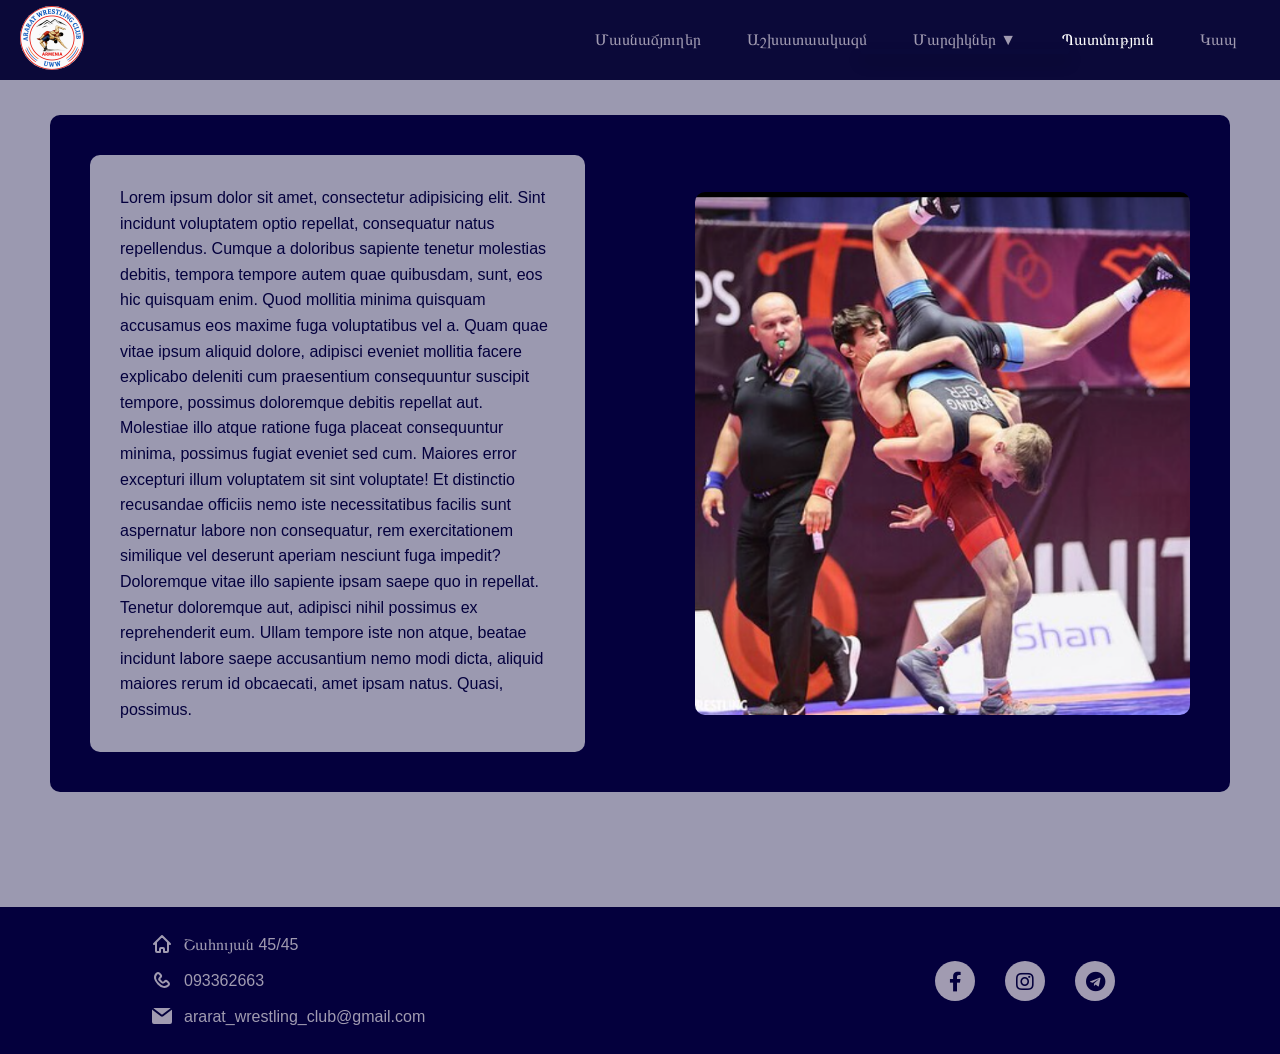
<file: history.html>
<!DOCTYPE html>
<html lang="am">
<head>
    <meta charset="UTF-8">
    <meta name="viewport" content="width=device-width, initial-scale=1.0">
    <meta name="description" content="․․․․․․․․․․․․․․․․․․․․․․․․․․․․․․․․․․․․․․․․․․․․․․․․․․․․․․․․․․․․․․․․․․․․․․․․․․․․․․․․․․․․․">
    <title>Պատմություն</title>
    <link rel="shortcut icon" type="x-icon" href="img/logo.png">
    <link rel="stylesheet" href="css/history.css">
    <link rel="stylesheet" href="https://cdnjs.cloudflare.com/ajax/libs/font-awesome/5.15.3/css/all.min.css"/>
</head>
<body>

    <header>
        <nav class="navbar">
            <div class="logo">
                <a href="index.html"><img src="img/logo.png" alt="Wrestling logo,barba" ></a>
            </div>
            <div class="menu-toggle" onclick="toggleMenu()">
                <span></span>
                <span></span>
                <span></span>
            </div>
            <ul class="nav-links">
                <li class="li"><a href="group.html">Մասնաճյուղեր</a></li>
                <li class="li"><a href="trainer.html">Աշխատաակազմ</a></li>
                <li class="li">
                    <a>Մարզիկներ ▼</a>
                    <ul class="dropdown">
                        <li class="dropdown-li"><a href="hh.html">ՀՀ Առաջնություն</a></li>
                        <li class="dropdown-li"><a href="europa.html">ԵՎրոպայի Առաջնություն</a></li>
                        <li class="dropdown-li"><a href="world.html">Աշխարհի Առաջնություն</a></li>
                    </ul>
                </li>
                <li class="li li1"><a href="history.html" 
                  style="color: white">Պատմություն</a></li>
                <li class="li"><a href="contact.html">Կապ </a></li>
            </ul>
        </nav>
    </header>

    <section>

      <div class="container">
        <div class="text">
          Lorem ipsum dolor sit amet, consectetur adipisicing elit. Sint incidunt voluptatem optio repellat, consequatur natus repellendus. Cumque a doloribus sapiente tenetur molestias debitis, tempora tempore autem quae quibusdam, sunt, eos hic quisquam enim. Quod mollitia minima quisquam accusamus eos maxime fuga voluptatibus vel a. Quam quae vitae ipsum aliquid dolore, adipisci eveniet mollitia facere explicabo deleniti cum praesentium consequuntur suscipit tempore, possimus doloremque debitis repellat aut. Molestiae illo atque ratione fuga placeat consequuntur minima, possimus fugiat eveniet sed cum. Maiores error excepturi illum voluptatem sit sint voluptate! Et distinctio recusandae officiis nemo iste necessitatibus facilis sunt aspernatur labore non consequatur, rem exercitationem similique vel deserunt aperiam nesciunt fuga impedit? Doloremque vitae illo sapiente ipsam saepe quo in repellat. Tenetur doloremque aut, adipisci nihil possimus ex reprehenderit eum. Ullam tempore iste non atque, beatae incidunt labore saepe accusantium nemo modi dicta, aliquid maiores rerum id obcaecati, amet ipsam natus. Quasi, possimus.
        </div>
        <div class="slider">
            <div class="slides">
              <img src="img/history/patm.png" alt="Araratwrestlingclub,barba,patmutyun, Wrestling,Բառբա, Արարատ ">
              <img src="img/history/patm1.png" alt="Araratwrestlingclub,barba,patmutyun, Wrestling,Բառբա, Արարատ ">
              <img src="img/history/patm2.png" alt="Araratwrestlingclub,barba,patmutyun, Wrestling,Բառբա, Արարատ ">
              <img src="img/history/patm3.png" alt="Araratwrestlingclub,barba,patmutyun, Wrestling,Բառբա, Արարատ ">
              <img src="img/history/patm.png" alt="Araratwrestlingclub,barba,patmutyun, Wrestling,Բառբա, Արարատ ">
            </div>
        </div>
    </div>

  </section>



    <footer>
        <div class="cont-footer">
          <div class="info">
            <p><svg class="w-6 h-6 text-gray-800 dark:text-white" aria-hidden="true" xmlns="http://www.w3.org/2000/svg" width="24" height="24" fill="none" viewBox="0 0 24 24">
              <path stroke="currentColor" stroke-linecap="round" stroke-linejoin="round" stroke-width="2" d="m4 12 8-8 8 8M6 10.5V19a1 1 0 0 0 1 1h3v-3a1 1 0 0 1 1-1h2a1 1 0 0 1 1 1v3h3a1 1 0 0 0 1-1v-8.5"/>
            </svg>
              Շահույան 45/45</p>
            <p> <svg class="w-6 h-6 text-gray-800 dark:text-white" aria-hidden="true" xmlns="http://www.w3.org/2000/svg" width="24" height="24" fill="none" viewBox="0 0 24 24">
              <path stroke="currentColor" stroke-linecap="round" stroke-linejoin="round" stroke-width="2" d="M18.427 14.768 17.2 13.542a1.733 1.733 0 0 0-2.45 0l-.613.613a1.732 1.732 0 0 1-2.45 0l-1.838-1.84a1.735 1.735 0 0 1 0-2.452l.612-.613a1.735 1.735 0 0 0 0-2.452L9.237 5.572a1.6 1.6 0 0 0-2.45 0c-3.223 3.2-1.702 6.896 1.519 10.117 3.22 3.221 6.914 4.745 10.12 1.535a1.601 1.601 0 0 0 0-2.456Z"/>
            </svg>
             093362663</p>
            <p><svg class="w-6 h-6 text-gray-800 dark:text-white" aria-hidden="true" xmlns="http://www.w3.org/2000/svg" width="24" height="24" fill="currentColor" viewBox="0 0 24 24">
              <path d="M2.038 5.61A2.01 2.01 0 0 0 2 6v12a2 2 0 0 0 2 2h16a2 2 0 0 0 2-2V6c0-.12-.01-.238-.03-.352l-.866.65-7.89 6.032a2 2 0 0 1-2.429 0L2.884 6.288l-.846-.677Z"/>
              <path d="M20.677 4.117A1.996 1.996 0 0 0 20 4H4c-.225 0-.44.037-.642.105l.758.607L12 10.742 19.9 4.7l.777-.583Z"/>
            </svg>
             ararat_wrestling_club@gmail.com</p>
          </div>
          <div class="wrapper">
            <a href="https://www.facebook.com/Araratwrestlingclub" class="icon facebook" target="_blank">
               <div class="tooltip">
                  Facebook
               </div>
               <span><i class="fab fa-facebook-f"></i></span>
            </a>
            <a href="https://www.instagram.com/ararat_wrestling_club/" class="icon instagram" target="_blank">
               <div class="tooltip">
                  Instagram
               </div>
               <span><i class="fab fa-instagram"></i></span>
            </a>
            <a href="https://web.telegram.org/a/#7419149285" class="icon instagram" target="_blank">
              <div class="tooltip">
                 Telegram
              </div>
              <span><i class="fab fa-telegram"></i></span>
           </a>
         </div>
        </div>
      </footer> 

</body>
<script src="js/history.js"></script>
</html>
</file>
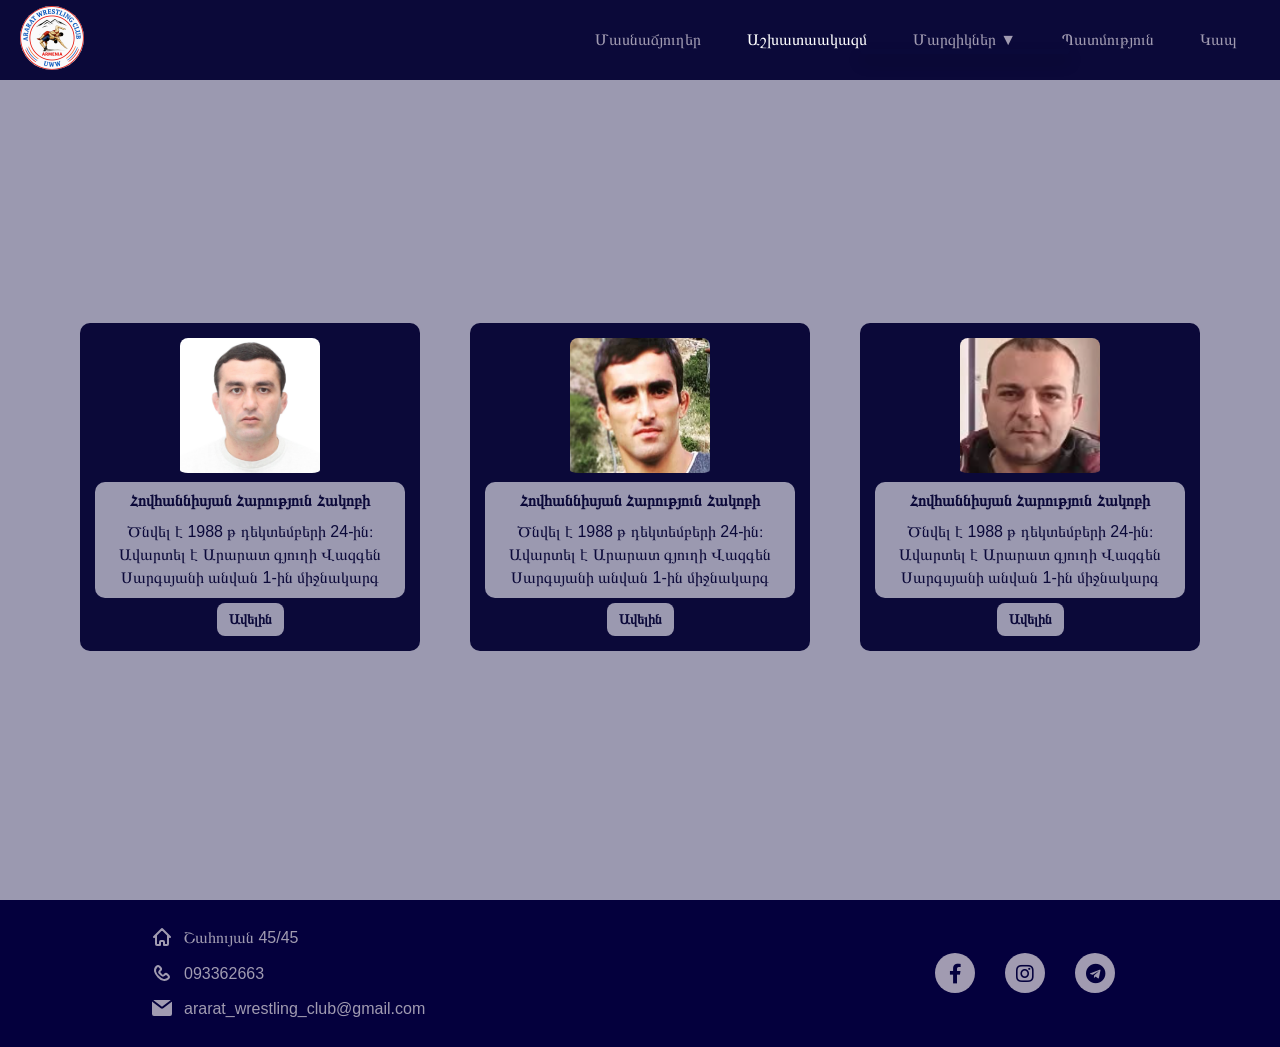
<file: trainer.html>
<!DOCTYPE html>
<html lang="am">
<head>
    <meta charset="UTF-8">
    <meta name="viewport" content="width=device-width, initial-scale=1.0">
    <meta name="description" content="Հովհաննիսյան Հարություն Հակոբի  Ծնվել է 1988 թ դեկտեմբերի 24-ին։Ավարտել է Արարատ գյուղի Վազգեն Սարգսյանի անվան 1-ին միջնակարգ դպրոցը ․․․">
    <title>Աշխատաակազմ</title>
    <link rel="shortcut icon" type="x-icon" href="img/logo.png">
    <link rel="stylesheet" href="css/trainer.css">
    <link rel="stylesheet" href="https://cdnjs.cloudflare.com/ajax/libs/font-awesome/5.15.3/css/all.min.css"/>
</head>
<body>

    <header>
        <nav class="navbar">
            <div class="logo">
                <a href="index.html"><img src="img/logo.png" alt="Wrestling logo,barba" ></a>
            </div>
            <div class="menu-toggle" onclick="toggleMenu()">
                <span></span>
                <span></span>
                <span></span>
            </div>
            <ul class="nav-links">
                <li class="li"><a href="group.html">Մասնաճյուղեր</a></li>
                <li class="li li1"><a href="trainer.html"
                    style="color: white">Աշխատաակազմ</a></li>
                <li class="li">
                    <a>Մարզիկներ ▼</a>
                    <ul class="dropdown">
                        <li class="dropdown-li"><a href="hh.html">ՀՀ Առաջնություն</a></li>
                        <li class="dropdown-li"><a href="europa.html">ԵՎրոպայի Առաջնություն</a></li>
                        <li class="dropdown-li"><a href="world.html">Աշխարհի Առաջնություն</a></li>
                    </ul>
                </li>
                <li class="li"><a href="history.html">Պատմություն</a></li>
                <li class="li"><a href="contact.html">Կապ </a></li>
            </ul>
        </nav>
    </header>

    
    <section>
        <div class="container">
            <div class="box">
                <img src="img/trainer/harut.jpg" alt="trainer,barba,ararat_wrestling_club,մարզիչ"> 
                <div class="box-p">
                        <h1>Հովհաննիսյան Հարություն Հակոբի</h1> 
                        <p class="text"> Ծնվել է 1988 թ դեկտեմբերի 24-ին։
                        Ավարտել է Արարատ գյուղի Վազգեն Սարգսյանի անվան 1-ին միջնակարգ դպրոցը,1995-2005 թթ,2006-2010 թթ սովորել է Ֆիզիկական կուլտուրայի հայկական պետական ինստիտուտում, մարզչամանկավարժական ֆակուլտետում,
                        2010-2012 թթ ծառայել է ՀՀ Պաշտպանության նախարարության զինված ուժերում,2009 թվականից աշխատում է որպես հունահռոմեական ոճի ըմբշամարտի մարզիչ,
                        Սպորտային կարիերան 
                        Ըմբշամարտ սկսել է զբաղվել 1996 թվականից,նրա մարզիչը եղել է Երվանդ Պողոսյանը։
                        Սպորտային կարիերայում ունեցել է հետևյալ արդյունքները 
                        ՀՀ պատանիների առաջնության 2-րդ և 3-րդ մրցանակակիր 
                        ՀՀ երիտասարդների առաջնության կրկնակի 3-րդ մրցանակակիր 
                        ՀՀ մեծահասակների առաջնության կրկնակի հաղթող և կրկնակի 3-րդ մրցանակակիր 
                        Աշխարհի գավաթի առաջնության 4-րդ մրցանակակիր 
                        Եվրոպայի առաջնության մասնակից 
                        Միջազգային մրցաշարերի հաղթող և մրցանակակիր։
                        </p>
                </div>
                <button class="btn" onclick="toggleText(this)">Ավելին</button>

            </div>
            <div class="box">
                <img src="img/trainer/hayk.png" alt="trainer,barba,ararat_wrestling_club,մարզիչ">
                <div class="box-p">
                        <h2>Հովհաննիսյան Հարություն Հակոբի</h2> 
                        <p class="text">Ծնվել է 1988 թ դեկտեմբերի 24-ին։
                        Ավարտել է Արարատ գյուղի Վազգեն Սարգսյանի անվան 1-ին միջնակարգ դպրոցը,1995-2005 թթ,2006-2010 թթ սովորել է Ֆիզիկական կուլտուրայի հայկական պետական ինստիտուտում, մարզչամանկավարժական ֆակուլտետում,
                        2010-2012 թթ ծառայել է ՀՀ Պաշտպանության նախարարության զինված ուժերում,2009 թվականից աշխատում է որպես հունահռոմեական ոճի ըմբշամարտի մարզիչ,
                        Սպորտային կարիերան 
                        Ըմբշամարտ սկսել է զբաղվել 1996 թվականից,նրա մարզիչը եղել է Երվանդ Պողոսյանը։
                        Սպորտային կարիերայում ունեցել է հետևյալ արդյունքները 
                        ՀՀ պատանիների առաջնության 2-րդ և 3-րդ մրցանակակիր 
                        ՀՀ երիտասարդների առաջնության կրկնակի 3-րդ մրցանակակիր 
                        ՀՀ մեծահասակների առաջնության կրկնակի հաղթող և կրկնակի 3-րդ մրցանակակիր 
                        Աշխարհի գավաթի առաջնության 4-րդ մրցանակակիր 
                        Եվրոպայի առաջնության մասնակից 
                        Միջազգային մրցաշարերի հաղթող և մրցանակակիր։
                        </p>
                </div>
                <button class="btn" onclick="toggleText(this)">Ավելին</button>

            </div>
            <div class="box">
                <img src="img/trainer/vahag.png" alt="trainer,barba,ararat_wrestling_club,մարզիչ">
                <div class="box-p">
                        <h3>Հովհաննիսյան Հարություն Հակոբի</h3> 
                        <p class="text">Ծնվել է 1988 թ դեկտեմբերի 24-ին։
                        Ավարտել է Արարատ գյուղի Վազգեն Սարգսյանի անվան 1-ին միջնակարգ դպրոցը,1995-2005 թթ,2006-2010 թթ սովորել է Ֆիզիկական կուլտուրայի հայկական պետական ինստիտուտում, մարզչամանկավարժական ֆակուլտետում,
                        2010-2012 թթ ծառայել է ՀՀ Պաշտպանության նախարարության զինված ուժերում,2009 թվականից աշխատում է որպես հունահռոմեական ոճի ըմբշամարտի մարզիչ,
                        Սպորտային կարիերան 
                        Ըմբշամարտ սկսել է զբաղվել 1996 թվականից,նրա մարզիչը եղել է Երվանդ Պողոսյանը։
                        Սպորտային կարիերայում ունեցել է հետևյալ արդյունքները 
                        ՀՀ պատանիների առաջնության 2-րդ և 3-րդ մրցանակակիր 
                        ՀՀ երիտասարդների առաջնության կրկնակի 3-րդ մրցանակակիր 
                        ՀՀ մեծահասակների առաջնության կրկնակի հաղթող և կրկնակի 3-րդ մրցանակակիր 
                        Աշխարհի գավաթի առաջնության 4-րդ մրցանակակիր 
                        Եվրոպայի առաջնության մասնակից 
                        Միջազգային մրցաշարերի հաղթող և մրցանակակիր։</p>
                </div>
                    <button class="btn" onclick="toggleText(this)">Ավելին</button>  
            </div>
        </div>
    </section>

    <footer>
        <div class="cont-footer">
          <div class="info">
            <p><svg class="w-6 h-6 text-gray-800 dark:text-white" aria-hidden="true" xmlns="http://www.w3.org/2000/svg" width="24" height="24" fill="none" viewBox="0 0 24 24">
              <path stroke="currentColor" stroke-linecap="round" stroke-linejoin="round" stroke-width="2" d="m4 12 8-8 8 8M6 10.5V19a1 1 0 0 0 1 1h3v-3a1 1 0 0 1 1-1h2a1 1 0 0 1 1 1v3h3a1 1 0 0 0 1-1v-8.5"/>
            </svg>
              Շահույան 45/45</p>
            <p> <svg class="w-6 h-6 text-gray-800 dark:text-white" aria-hidden="true" xmlns="http://www.w3.org/2000/svg" width="24" height="24" fill="none" viewBox="0 0 24 24">
              <path stroke="currentColor" stroke-linecap="round" stroke-linejoin="round" stroke-width="2" d="M18.427 14.768 17.2 13.542a1.733 1.733 0 0 0-2.45 0l-.613.613a1.732 1.732 0 0 1-2.45 0l-1.838-1.84a1.735 1.735 0 0 1 0-2.452l.612-.613a1.735 1.735 0 0 0 0-2.452L9.237 5.572a1.6 1.6 0 0 0-2.45 0c-3.223 3.2-1.702 6.896 1.519 10.117 3.22 3.221 6.914 4.745 10.12 1.535a1.601 1.601 0 0 0 0-2.456Z"/>
            </svg>
             093362663</p>
            <p><svg class="w-6 h-6 text-gray-800 dark:text-white" aria-hidden="true" xmlns="http://www.w3.org/2000/svg" width="24" height="24" fill="currentColor" viewBox="0 0 24 24">
              <path d="M2.038 5.61A2.01 2.01 0 0 0 2 6v12a2 2 0 0 0 2 2h16a2 2 0 0 0 2-2V6c0-.12-.01-.238-.03-.352l-.866.65-7.89 6.032a2 2 0 0 1-2.429 0L2.884 6.288l-.846-.677Z"/>
              <path d="M20.677 4.117A1.996 1.996 0 0 0 20 4H4c-.225 0-.44.037-.642.105l.758.607L12 10.742 19.9 4.7l.777-.583Z"/>
            </svg>
             ararat_wrestling_club@gmail.com</p>
          </div>
          <div class="wrapper">
            <a href="https://www.facebook.com/Araratwrestlingclub" class="icon facebook" target="_blank">
               <div class="tooltip">
                  Facebook
               </div>
               <span><i class="fab fa-facebook-f"></i></span>
            </a>
            <a href="https://www.instagram.com/ararat_wrestling_club/" class="icon instagram" target="_blank">
               <div class="tooltip">
                  Instagram
               </div>
               <span><i class="fab fa-instagram"></i></span>
            </a>
            <a href="https://web.telegram.org/a/#7419149285" class="icon instagram" target="_blank">
                <div class="tooltip">
                   Telegram
                </div>
                <span><i class="fab fa-telegram"></i></span>
             </a>
         </div>
        </div>
      </footer>   



</body>
<script src="js/trainer.js"></script>
</html>
</file>
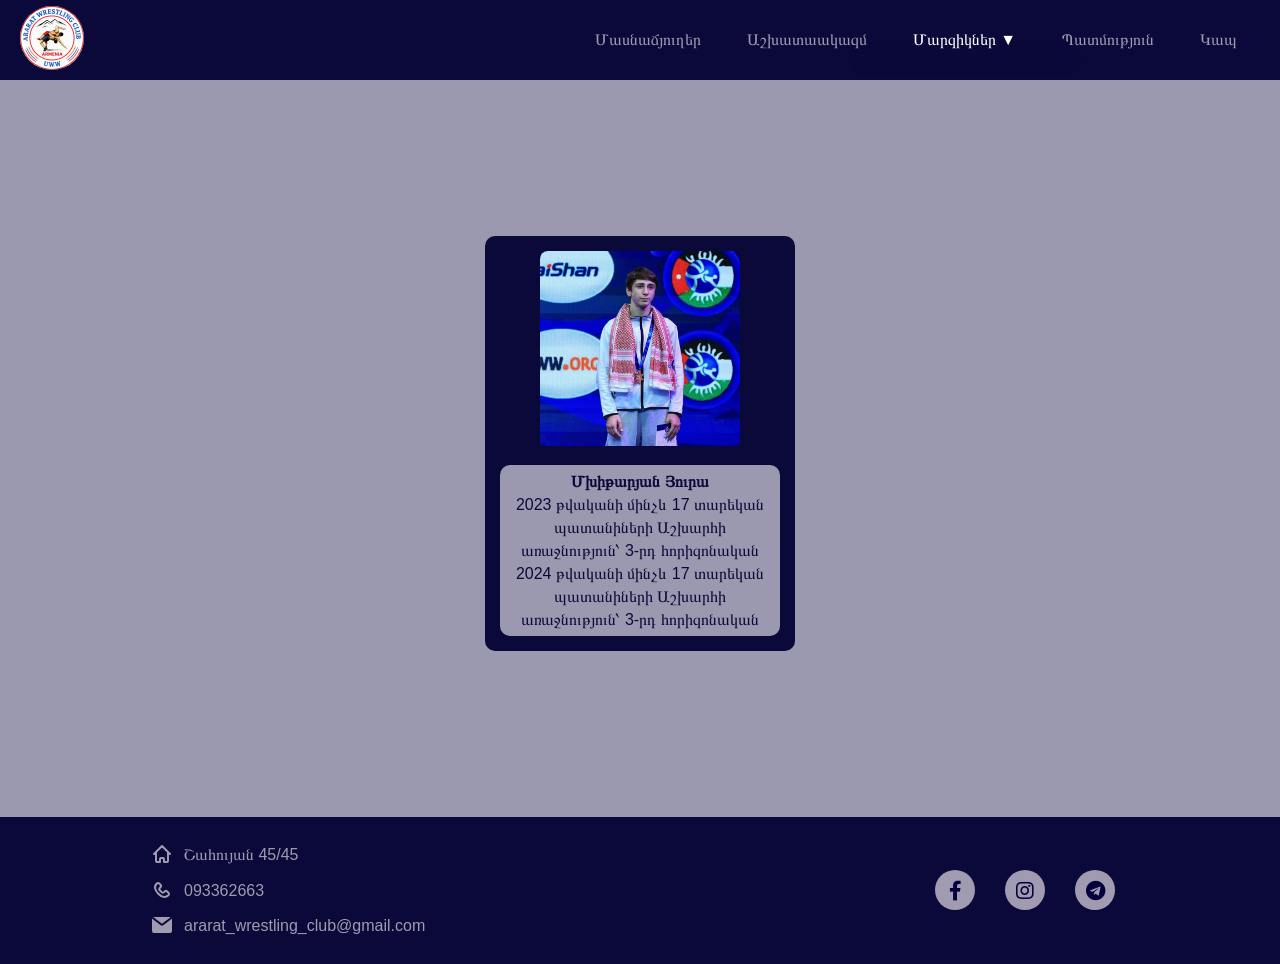
<file: world.html>
<!DOCTYPE html>
<html lang="am">
<head>
    <meta charset="UTF-8">
    <meta name="viewport" content="width=device-width, initial-scale=1.0">
    <meta name="description" content="Մխիթարյան Յուրա 2023 թվականի մինչև 17 տարեկան պատանիների Աշխարհի առաջնություն՝ 3-րդ հորիզոնական ․․․">
    <title>Աշխարհի առաջնության</title>
    <link rel="shortcut icon" type="x-icon" href="img/logo.png">
    <link rel="stylesheet" href="css/world.css">
    <link rel="stylesheet" href="https://cdnjs.cloudflare.com/ajax/libs/font-awesome/5.15.3/css/all.min.css"/>
</head>
<body>

    <header>
        <nav class="navbar">
            <div class="logo">
                <a href="index.html"><img src="img/logo.png" alt="Wrestling logo,barba" ></a>
            </div>
            <div class="menu-toggle" onclick="toggleMenu()">
                <span></span>
                <span></span>
                <span></span>
            </div>
            <ul class="nav-links">
                <li class="li"><a href="group.html">Մասնաճյուղեր</a></li>
                <li class="li"><a href="trainer.html">Աշխատաակազմ</a></li>
                <li class="li li1 ">
                    <a class="li1-a"
                    style="color: white">Մարզիկներ ▼</a>
                    <ul class="dropdown">
                        <li class="dropdown-li"><a href="hh.html">ՀՀ Առաջնություն</a></li>
                        <li class="dropdown-li"><a href="europa.html">ԵՎրոպայի Առաջնություն</a></li>
                        <li class="dropdown-li li1"><a class="li1-a" href="world.html"
                            style="color: white">Աշխարհի Առաջնություն</a></li>
                    </ul>
                </li>
                <li class="li"><a href="history.html">Պատմություն</a></li>
                <li class="li"><a href="contact.html">Կապ </a></li>
            </ul>
        </nav>
    </header>

    <section>
        <div class="container">
            <div class="box">
                <img src="img/world/yur-ashxarh.jpg" alt="barba,ararat_wrestling_club,yurik,ըմբշամարտ,Յուրա" >
                <div class="box-p">
                    <h1 class="text">Մխիթարյան Յուրա</h1>
                    <p class="text"> 2023 թվականի մինչև 17 տարեկան պատանիների Աշխարհի առաջնություն՝ 3-րդ հորիզոնական</p>									
                    <p class="text"> 2024 թվականի մինչև 17 տարեկան պատանիների Աշխարհի առաջնություն՝ 3-րդ հորիզոնական</p>								
                </div>
            </div>
        </div>
    </section>

    <footer>
        <div class="cont-footer">
          <div class="info">
            <p><svg class="w-6 h-6 text-gray-800 dark:text-white" aria-hidden="true" xmlns="http://www.w3.org/2000/svg" width="24" height="24" fill="none" viewBox="0 0 24 24">
              <path stroke="currentColor" stroke-linecap="round" stroke-linejoin="round" stroke-width="2" d="m4 12 8-8 8 8M6 10.5V19a1 1 0 0 0 1 1h3v-3a1 1 0 0 1 1-1h2a1 1 0 0 1 1 1v3h3a1 1 0 0 0 1-1v-8.5"/>
            </svg>
              Շահույան 45/45</p>
            <p> <svg class="w-6 h-6 text-gray-800 dark:text-white" aria-hidden="true" xmlns="http://www.w3.org/2000/svg" width="24" height="24" fill="none" viewBox="0 0 24 24">
              <path stroke="currentColor" stroke-linecap="round" stroke-linejoin="round" stroke-width="2" d="M18.427 14.768 17.2 13.542a1.733 1.733 0 0 0-2.45 0l-.613.613a1.732 1.732 0 0 1-2.45 0l-1.838-1.84a1.735 1.735 0 0 1 0-2.452l.612-.613a1.735 1.735 0 0 0 0-2.452L9.237 5.572a1.6 1.6 0 0 0-2.45 0c-3.223 3.2-1.702 6.896 1.519 10.117 3.22 3.221 6.914 4.745 10.12 1.535a1.601 1.601 0 0 0 0-2.456Z"/>
            </svg>
             093362663</p>
            <p><svg class="w-6 h-6 text-gray-800 dark:text-white" aria-hidden="true" xmlns="http://www.w3.org/2000/svg" width="24" height="24" fill="currentColor" viewBox="0 0 24 24">
              <path d="M2.038 5.61A2.01 2.01 0 0 0 2 6v12a2 2 0 0 0 2 2h16a2 2 0 0 0 2-2V6c0-.12-.01-.238-.03-.352l-.866.65-7.89 6.032a2 2 0 0 1-2.429 0L2.884 6.288l-.846-.677Z"/>
              <path d="M20.677 4.117A1.996 1.996 0 0 0 20 4H4c-.225 0-.44.037-.642.105l.758.607L12 10.742 19.9 4.7l.777-.583Z"/>
            </svg>
             ararat_wrestling_club@gmail.com</p>
          </div>
          <div class="wrapper"> 
            <a href="https://www.facebook.com/Araratwrestlingclub" class="icon facebook" target="_blank">
               <div class="tooltip">
                  Facebook
               </div>
               <span><i class="fab fa-facebook-f"></i></span>
            </a>
            <a href="https://www.instagram.com/ararat_wrestling_club/" class="icon instagram" target="_blank">
               <div class="tooltip">
                  Instagram
               </div>
               <span><i class="fab fa-instagram"></i></span>
            </a>
            <a href="https://web.telegram.org/a/#7419149285" class="icon instagram" target="_blank">
                <div class="tooltip">
                   Telegram
                </div>
                <span><i class="fab fa-telegram"></i></span>
             </a>
         </div>
        </div>
      </footer>  
      
</body>
<script src="js/world.js"></script>
</html>
</file>
<file: css/style.css>
* {
    margin: 0;
    padding: 0;
    box-sizing: border-box;
}

body {
    font-family: Arial, sans-serif;
    background: #9B99B0;
}

.logo img {
    width: 64px;
    height: 64px;
    background-size: cover;
    background-repeat: no-repeat;
    border-radius: 50px;
    cursor: pointer;
}

.navbar {
    display: flex;
    justify-content: space-between;
    align-items: center;
    background: rgba(11, 9, 57, 1);
    position: fixed;
    top: 0;
    left: 0;
    width: 100%;
    height: 80px;
    padding: 10px 20px;
    transition: background 0.3s ease-in-out;
    z-index: 1000;
}

.nav-links {
    list-style: none;
    display: flex;
}

.nav-links li {
    position: relative;
    margin: 0 15px;
    transition: transform 0.3s ease-in-out;
}

.nav-links li:hover {
    transform: scale(1.1);
}

.nav-links a {
    color: #A19BB1;
    text-decoration: none;
    padding: 8px;
    transition: color 0.3s ease;
}

.nav-links a:hover {
    color: #F5861F;
}

.dropdown {
    position: absolute;
    top: 100%; 
    left: -45px;
    background: rgba(11, 9, 57, 0.9);
    list-style: none;   
    border-radius: 10px;
    min-width: 210px;
    max-height: 0;
    overflow: hidden;
    padding-top: 5px;
    box-shadow: 0 8px 16px rgba(0, 0, 0, 0.2);
    transition: max-height 0.4s ease, padding 0.3s ease;
    z-index: 998;
}   

.dropdown li {
    padding: 8px;
    opacity: 0;
    transform: translateY(-10px);
    transition: opacity 0.4s ease, transform 0.4s ease;
}

.dropdown a {
    display: block;
    padding: 8px;
}

.nav-links li:hover .dropdown {
    max-height: 200px;
    padding-top: 10px;
}

.nav-links li:hover .dropdown li {
    opacity: 1;
    transform: translateY(0);
}

.menu-toggle {
    display: none;  
    font-size: 24px;
    cursor: pointer;
    transition: transform 0.3s ease-in-out;
    position: absolute;
    right: 20px;
}

.menu-toggle.open {
    transform: rotate(90deg);
}

.menu-toggle span {
    display: block;
    width: 30px;
    height: 3px;
    background: #A19BB1;
    margin: 5px 0;
    transition: transform 0.3s ease-in-out, opacity 0.3s ease-in-out;
}

.menu-toggle.open span:nth-child(1) {
    transform: translateY(8px) rotate(45deg);
}

.menu-toggle.open span:nth-child(2) {
    opacity: 0;
}

.menu-toggle.open span:nth-child(3) {
    transform: translateY(-8px) rotate(-45deg);
}

.first-section {
    height: 100vh;
    background: url('your-image.jpg') no-repeat center/cover;
    display: flex;
    align-items: center;
    justify-content: center;
    color: white;
    font-size: 32px;
    padding-top: 100px; 
}

.navbar.scrolled .dropdown {
    background: rgba(11, 9, 57, 1); 
}

@media (max-width: 860px) {
    .nav-links {
        padding: 70px;
        display: none;
        flex-direction: column;
        width: 100%;
        background: #0B0939;
        position: absolute;
        top: 80px;
        left: 0;
        transition: opacity 0.3s ease-in-out;
        opacity: 0;
        align-items: center;
        text-align: center;
    }

    .nav-links .dropdown-li {
        font-size: 19px;
    }

    .nav-links ul li {
        list-style: none;   
    }

    .nav-links.show {
        display: flex;
        opacity: 1;
    }

    .menu-toggle {
        display: block;
    }

    .dropdown {
        position: relative;
        top: 0;
        left: 0;
        background: #0B0939;
        max-height: 0;
        transition: max-height 0.3s ease-in-out;
    }

    .dropdown .dropdown-li {
        padding: 3px;
    }

    .nav-links .li {
        font-size: 23px;
        padding: 20px;
    }
}

@media screen and (max-width: 560px) {
    .nav-links .li {
        font-size: 17px;
    }

    .nav-links .dropdown-li {
        font-size: 11px;
    }
}

@media screen and (max-width: 345px) {
    .nav-links .li {
        font-size: 13.5px;
    }

    .nav-links .dropdown-li {
        font-size: 9px;
    }
}

.section1 {
    margin-top: 80px;
}


@import url('https://fonts.googleapis.com/css2?family=Poppins:ital,wght@0,100;0,200;0,300;0,400;0,500;0,600;0,700;0,800;0,900;1,100;1,200;1,300;1,400;1,500;1,600;1,700;1,800;1,900&display=swap');
svg{
    width: 25px;
}

.slider{
    height: 100vh;
    position: relative;
} 

.slider .list .item{
    position: absolute;
    inset: 0 0 0 0;
    overflow: hidden;
    opacity: 0;
    transition: .5s;
}

.slider .list .item img{
    width: 100%;
    height: 100%;
    object-fit: cover;
}

.slider .list .item::after{
    content: '';
    width: 100%;
    height: 100%;
    position: absolute;
    left: 0;
    bottom: 0;
    background-image: linear-gradient(
        to top,#04031a 10%, transparent
    );
}

.slider .list .item .content{
    position: absolute;
    left: 10%;
    top: 20%;
    width: 500px;
    max-width: 80%;
    z-index: 1;
}

.slider .list .item .content p:nth-child(1){
    text-transform: uppercase;
    letter-spacing: 10px;
}

.slider .list .item .content h2{
    font-size: 100px;
    margin: 0;
}

.slider .list .item.active{
    opacity: 1;
    z-index: 1;
}

@keyframes showContent {
    to{
        transform: translateY(0);
        filter: blur(0);
        opacity: 1;
    }
}

.slider .list .item.active p:nth-child(1),
.slider .list .item.active h2,
.slider .list .item.active p:nth-child(3){
    transform: translateY(30px);
    filter: blur(20px);
    opacity: 0;
    animation: showContent .5s .7s ease-in-out 1 forwards;
}

.slider .list .item.active h2{
    animation-delay: 1s;
}

.slider .list .item.active p:nth-child(3){
    animation-duration: 1.3s;
}

.arrows{
    position: absolute;
    top: 30%;
    right: 50px;
    z-index: 100;
}

.arrows button{
    background-color: #eee5;
    border: none;
    font-family: monospace;
    width: 40px;
    height: 40px;
    border-radius: 5px;
    font-size: x-large;
    color: #eee;
    transition: .5s;
}

.arrows button:hover{
    background-color:#F5861F;
}

.thumbnail{
    position: absolute;
    bottom: 50px;
    z-index: 11;
    display: flex;
    gap: 10px;
    width: 100%;
    height: 250px;
    padding: 0 50px;
    box-sizing: border-box;
    overflow: auto;
    justify-content: center;
}

.thumbnail::-webkit-scrollbar{
    width: 0;
}

.thumbnail .item{
    width: 150px;
    height: 220px;
    filter: brightness(.5);
    transition: .5s;
    flex-shrink: 0;
}

.thumbnail .item img{
    width: 100%;
    height: 100%;
    object-fit: cover;
    border-radius: 10px;
}

.thumbnail .item.active{
    filter: brightness(1.5);
}

.thumbnail .item .content{
    position: absolute;
    inset: auto 10px 10px 10px;
}

.section2 {
    background: #9B99B0;
    color: white;
    display: flex;
    justify-content: center;
    align-items: center;
    min-height: 100vh;
    animation: backgroundShift 6s infinite alternate ease-in-out;
    padding: 80px 0;
}

.container {
    display: flex;
    align-items: stretch; 
    justify-content: center;
    flex-wrap: wrap;
    gap: 20px;
    padding: 50px;
    background: #04003F;
    border-radius: 15px;
    max-width: 90%;
    animation: fadeIn 1.5s ease-in-out;
}

.image-container {
    flex: 1;
    max-width: 50%;
    display: flex;
    align-items: center;
    justify-content: center;
}

.image-container img {
    width: 100%;
    height: 100%;
    object-fit: cover;
    border-radius: 10px;
    transition: transform 0.3s ease-in-out;
}

.image-container img:hover {
    transform: scale(1.05);
}

.text-container {
    background: #9B99B0;
    border-radius: 10px;
    color: #04003D;
    flex: 1;
    max-width: 50%;
    padding: 20px;
    font-size: 18px;
    line-height: 1.8;
    display: flex;
    flex-direction: column;
    justify-content: center;
    text-align: justify;
}



@media (max-width: 950px) {
    .container {
        flex-direction: column;
        padding: 30px;
    }
    .image-container, .text-container {
        max-width: 100%;
    }
    .image-container img {
        height: auto;
    }
}

@media (max-width: 500px) {
    .container {
        padding: 20px;
    }
    .text-container {
        font-size: 16px;
        padding: 15px;
    }
}

@media (max-width: 430px) {
    .text-container {
        font-size: 15px;
        line-height: 1.6;
        padding: 10px;
    }
    .image-container img {
        border-radius: 5px;
    }
}

.section3 {
    background:#04003D;
    color: white;
    display: flex;
    justify-content: center;
    align-items: center;
    min-height: 100vh;
    animation: backgroundShift 6s infinite alternate ease-in-out;
    padding: 80px 0;
}

.container2 {
    display: flex;
    align-items: stretch; 
    justify-content: center;
    flex-wrap: wrap;
    gap: 20px;
    padding: 50px;
    background: #04003F;
    border-radius: 15px;
    max-width: 90%;
    animation: fadeIn 1.5s ease-in-out;
}

.image-container2 {
    flex: 1;
    max-width: 50%;
    display: flex;
    align-items: center;
    justify-content: center;
}

.image-container2 img {
    width: 100%;
    height: 100%;
    object-fit: cover;
    border-radius: 10px;
    transition: transform 0.3s ease-in-out;
}

.image-container2 img:hover {
    transform: scale(1.05);
}

.text-container2 {
    background: #9B99B0;
    border-radius: 10px;
    color: #04003D;
    flex: 1;
    max-width: 50%;
    padding: 40px;
    font-size: 18px;
    line-height: 1.8;
    display: flex;
    flex-direction: column;
    justify-content: center;
    text-align: justify;
}



.text-container2 a {
    margin-top: 20px;
    width:165px;
    height: 50px;
    background:#04003F;
    padding: 8px 20px;
    font-size: 16px;
    font-weight: bold;
    border: none;
    border-radius: 8px;
    cursor: pointer;
    transition: all 0.3s ease-in-out;
    position: relative;
    overflow: hidden;
    text-decoration: none;
    color:#9B99B0 ;

}

.text-container2 a:hover {
    background:#9B99B0;
    transform: scale(1.1);
    transition: 0.5s;
    color:#04003D;
    box-shadow: 0 0 10px #04003D ;

}


@keyframes pulse {
    0% { transform: scale(1); }
    50% { transform: scale(1.1); }
    100% { transform: scale(1); }
}
.text-container2 a{
    animation: pulse 2s infinite;
}

.text-container2 a:active {
    transform: scale(0.95);
    box-shadow: 0 3px 8px rgba(0, 0, 0, 0.2);
}



@media (max-width: 950px) {
    .container2 {
        flex-direction: column;
        padding: 30px;
    }
    .image-container2, .text-container2 {
        max-width: 100%;
    }
    .image-container2 img {
        height: auto;
    }
}

@media (max-width: 500px) {
    .container2 {
        padding: 20px;
    }
    .text-container2 {
        font-size: 16px;
        padding: 15px;
    }
}

@media (max-width: 430px) {
    .text-container2 {
        font-size: 15px;
        line-height: 1.6;
        padding: 10px;
    }
    .image-container2 img {
        border-radius: 5px;
    }
}


.section4 {
    max-width: 100%;
    overflow: hidden;

}

.section4 span {
    margin:40px;
    color: #04003D;
    font-size: 20px;
}


marquee {
    margin-top: 30px;
    max-width: 100%;

  }


footer {
    margin-top: 35px;
    background:#04003D;
    padding: 15px ;
    text-align: center;
    font-family: Arial, sans-serif;
  }
  
  .cont-footer {
    display: flex;
    justify-content: space-between;
    align-items: center;
    flex-wrap: wrap;
    max-width: 1000px;
    margin: 0 auto;
    padding: 0 10px;
  }
  
  .info {
    text-align: left;
  }
  
  .info p {
    cursor: pointer;
    color:#A19BB1;
    display: flex;
    gap: 10px;
    margin: 10px 0;
    font-size: 16px;
    line-height: 1.6;
  }

  .info p:hover {
    color:white;
    transform: scale(1.1);
    transition: 0.5s;
  }

  @import url('https://fonts.googleapis.com/css?family=Poppins:400,500,600,700&display=swap');

.wrapper {
  display: flex;
  
}
.wrapper .icon {
  margin: 0 15px;
  cursor: pointer;
  display: flex;
  align-items: center;
  justify-content: center;
  flex-direction: column;
  position: relative;
  z-index: 2000;
  text-decoration: none;
  transition: 0.4s cubic-bezier(0.68, -0.55, 0.265, 1.55);
}

.wrapper .icon span  {
  display: block;
  justify-content: center;
  align-content: center;
  height: 40px;
  width: 40px;
  color:#04003D;
  background:#A19BB1;
  border-radius: 50%;
  position: relative;
  z-index: 2;
  transition: 0.4s cubic-bezier(0.68, -0.55, 0.265, 1.55);
}

.wrapper .icon span i    {
  line-height:41.5px;
  font-size: 20px;
}

.wrapper .icon .tooltip {
  position: absolute;
  top: 0;
  z-index: 1;
  background: #A19BB1;
  color:  #0B0939;
  padding: 10px 18px;
  font-size: 13px;
  font-weight: 500;
  border-radius: 25px;
  opacity: 0;
  pointer-events: none;
  transition: 0.4s cubic-bezier(0.68, -0.55, 0.265, 1.55);
}


.wrapper .icon:hover .tooltip {
  top: -50px;
  opacity: 1;
  pointer-events: auto;
}

.icon .tooltip:before {
  position: absolute;
  content: "";
  height: 15px;
  width: 15px;
  background: inherit;
  left: 50%;
  bottom: -6px;
  transform: translateX(-50%) rotate(45deg);
}




.wrapper .facebook:hover span,
.wrapper .facebook:hover .tooltip {
  background:white;
}

.wrapper .instagram:hover span,
.wrapper .instagram:hover .tooltip {
  background:white;
}


@media screen and (max-width: 800px) {
    .thumbnail{
        justify-content: start;
    }
    .slider .list .item .content p{
        font-size: 50px;
    }
    .arrows{
        top: 10%;
    }
}

@media screen and (max-width: 510px) {
    .thumbnail{
        justify-content: start;
    }
    .slider .list .item .content p{
        font-size: 40px;
    }
    .arrows{
        top: 10%;
    }
}

@media screen and (max-width: 420px) {
    .thumbnail{
        justify-content: start;
    }
    .slider .list .item .content p{
        font-size: 30px;
    }
    .arrows{
        top: 10%;
    }
}


@media (max-width: 1000px) {
    .container2 {
        flex-direction: column;
        text-align: center;
    }

    .image-container2, .text-container2 {
        max-width: 100%;
    }

    .image-container2 {
        order: 2;
    }   
}


@media screen and (max-width: 550px) {

    .text-container2 p {
        font-size: 15px;
    }
     .text-container .sec2-p     {
        font-size:15px;
    }
    h4 {
        font-size: 15px;
    }

    .text-container2 a {
        font-size:11px ;
        width: 130px;
        height: 30px;
        padding-top: 6.5px;
    }
 }


@media screen and (max-width: 500px) {
    .text-container2 {
        padding: 40px;
    }
    
    h1 {
        font-size: 23px;
    }

    h2 {
        font-size: 23px;
    }
 }
    



 @media (max-width:550px) {
    .cont-footer {
        display: flex;
        flex-direction: column;
    }

    .wrapper {
        padding-top: 50px;
    }

    .info p {
        padding-top:10px ;
    }
}


@media screen and (max-width: 420px) {
    .text-container2 {
        padding: 20px;
    }

    h1 {
        font-size: 20px;
    }

    h2 {
        font-size: 20px;
    }

    .container {
        max-width: 100%;
        border-radius: 0;
    }

    .container2 .text-container2 {
        max-width: 100%;
    }
    

}


@media screen and (max-width: 350px) {
    .container {
        max-width: 100%;
    }

    .text-container2 {
        padding: 15px;
    }

    h1 {
        font-size: 18px;
    }

    h2 {
        font-size: 18px;
    }

    

}
</file>
<file: css/contact.css>
* {
  margin: 0;
  padding: 0;
  box-sizing: border-box;
}

body {
  font-family: Arial, sans-serif;
  background: #9B99B0;
}

.logo img {
  width: 64px;
  height: 64px;
  background-size: cover;
  background-repeat: no-repeat;
  border-radius: 50px;
  cursor: pointer;
}

.navbar {
  display: flex;
  justify-content: space-between;
  align-items: center;
  background: rgba(11, 9, 57, 1);
  position: fixed;
  top: 0;
  left: 0;
  width: 100%;
  height: 80px;
  padding: 10px 20px;
  transition: background 0.3s ease-in-out;
  z-index: 1000;
}

.nav-links {
  list-style: none;
  display: flex;
}

.nav-links li {
  position: relative;
  margin: 0 15px;
  transition: transform 0.3s ease-in-out;
}

.nav-links li:hover {
  transform: scale(1.1);
}

.nav-links a {
  color: #A19BB1;
  text-decoration: none;
  padding: 8px;
  transition: color 0.3s ease;
}

.nav-links a:hover {
  color: #F5861F;
}

.dropdown {
  position: absolute;
  top: 100%; 
  left: -45px;
  background: rgba(11, 9, 57, 0.9);
  list-style: none;   
  border-radius: 10px;
  min-width: 210px;
  max-height: 0;
  overflow: hidden;
  padding-top: 5px;
  box-shadow: 0 8px 16px rgba(0, 0, 0, 0.2);
  transition: max-height 0.4s ease, padding 0.3s ease;
  z-index: 998;
}   

.dropdown li {
  padding: 8px;
  opacity: 0;
  transform: translateY(-10px);
  transition: opacity 0.4s ease, transform 0.4s ease;
}

.dropdown a {
  display: block;
  padding: 8px;
}

.nav-links li:hover .dropdown {
  max-height: 200px;
  padding-top: 10px;
}

.nav-links li:hover .dropdown li {
  opacity: 1;
  transform: translateY(0);
}

.menu-toggle {
  display: none;  
  font-size: 24px;
  cursor: pointer;
  transition: transform 0.3s ease-in-out;
  position: absolute;
  right: 20px;
}

.menu-toggle.open {
  transform: rotate(90deg);
}

.menu-toggle span {
  display: block;
  width: 30px;
  height: 3px;
  background: #A19BB1;
  margin: 5px 0;
  transition: transform 0.3s ease-in-out, opacity 0.3s ease-in-out;
}

.menu-toggle.open span:nth-child(1) {
  transform: translateY(8px) rotate(45deg);
}

.menu-toggle.open span:nth-child(2) {
  opacity: 0;
}

.menu-toggle.open span:nth-child(3) {
  transform: translateY(-8px) rotate(-45deg);
}

.first-section {
  height: 100vh;
  background: url('your-image.jpg') no-repeat center/cover;
  display: flex;
  align-items: center;
  justify-content: center;
  color: white;
  font-size: 32px;
  padding-top: 100px; 
}

.navbar.scrolled .dropdown {
  background: rgba(11, 9, 57, 1); 
}

@media (max-width: 860px) {
  .nav-links {
      padding: 70px;
      display: none;
      flex-direction: column;
      width: 100%;
      background: #0B0939;
      position: absolute;
      top: 80px;
      left: 0;
      transition: opacity 0.3s ease-in-out;
      opacity: 0;
      align-items: center;
      text-align: center;
  }

  .nav-links .dropdown-li {
      font-size: 19px;
  }

  .nav-links ul li {
      list-style: none;   
  }

  .nav-links.show {
      display: flex;
      opacity: 1;
  }

  .menu-toggle {
      display: block;
  }

  .dropdown {
      position: relative;
      top: 0;
      left: 0;
      background: #0B0939;
      max-height: 0;
      transition: max-height 0.3s ease-in-out;
  }

  .dropdown .dropdown-li {
      padding: 3px;
  }

  .nav-links .li {
      font-size: 23px;
      padding: 20px;
  }
}

@media screen and (max-width: 560px) {
  .nav-links .li {
      font-size: 17px;
  }

  .nav-links .dropdown-li {
      font-size: 11px;
  }
}

@media screen and (max-width: 345px) {
  .nav-links .li {
      font-size: 13.5px;
  }

  .nav-links .dropdown-li {
      font-size: 9px;
  }
}

.section1 {
  margin-top:55px;
  padding:25px;
}



.container {
  display: flex;
  justify-content: center;
  gap: 100px;
  flex-wrap: wrap; 
}

.box {
  width: 280px;
  height: auto;
  background-color:#04003D;
  text-align: center;
  padding: 15px;
  border-radius: 10px;
  transition: transform 0.3s ease-in-out;
}

.box i {
  font-size: 24px;
  margin-bottom: 10px;
  display: block;
  color:#A19BB1;
}

.box p {
  color:#A19BB1;
  line-height: 30px;
}

.box:hover {
  transform: translateY(-5px);
}

.section2{
  margin-top: 40px;
  margin-bottom: 78px;
  font-family: Arial, sans-serif;
  background-image: "im";
  display: flex;
  align-items: center;
  justify-content: center;
  padding: 10px;
}

.contact-container {
  width: 100%;
  max-width: 500px;
  background:#9B99B0;    
  padding: 20px;
  border-radius: 10px;
  box-shadow: 0 1px 15px #0B0939;
  color:#04003D;
}

h2 {
  text-align: center;
  margin-bottom: 20px;
}

.form-group {
  margin-bottom: 12px;
}

input {
  width: 90%;
  padding: 8px 5px;
  border: none;
  border-bottom: 0.5px solid #04003D ;
  background: transparent;
  outline: none;
  font-size: 13px;
  color:#04003D;
  transition: border-color 0.3s ease;
}

input::placeholder {
  color: #04003D;
  font-size: 13px;
  opacity: 1;
}

input:focus {
  border-bottom: 2px solid #04003D ;
}

textarea {
  width: 90%;
  padding: 10px;
  border: 0.5px solid #04003D;
  border-radius: 8px;
  background: rgba(255, 255, 255, 0.1);
  outline: none;
  font-size: 13px;
  color:#04003D;
  resize: vertical;
  min-height: 100px;
  transition: border-color 0.3s ease, background-color 0.3s ease;
}

textarea::placeholder {
  color:#04003D ;
  font-size: 13px;
  opacity: 1;
}

textarea:focus {
  border: 2px solid #04003D;
  background-color: rgba(255, 255, 255, 0.2);
}

.submit-btn {
  width: auto;
  background-color: #0B0939;
  color:#9B99B0;
  padding: 5px 10px;
  border: 0.5px solid #04003D;
  border-radius: 5px;
  cursor: pointer;
  font-size: 12px;
  display: inline-block;
  margin-top: 10px;
  transition: background-color 0.3s ease, color 0.3s ease;
}

.submit-btn:hover {
  background-color:#9B99B0;
  color: #0B0939;
  box-shadow: 0 1px 10px #0B0939;
}


footer {
  width: 100%;
  margin-top: 35px;
  background:#04003D;
  padding: 15px ;
  text-align: center;
  font-family: Arial, sans-serif;
}

.cont-footer {
  display: flex;
  justify-content: space-between;
  align-items: center;
  flex-wrap: wrap;
  max-width: 1000px;
  margin: 0 auto;
  padding: 0 10px;
}

.info {
  text-align: left;
}

.info p {
  cursor: pointer;
  color:#A19BB1;
  display: flex;
  gap: 10px;
  margin: 10px 0;
  font-size: 16px;
  line-height: 1.6;
}

.info p:hover {
  color:white;
  transform: scale(1.1);
  transition: 0.5s;
}

@import url('https://fonts.googleapis.com/css?family=Poppins:400,500,600,700&display=swap');

.wrapper {
  display: inline-flex;
}

.wrapper .icon {
  margin: 0 15px;
  text-align: center;
  cursor: pointer;
  display: flex;
  align-items: center;
  justify-content: center;
  flex-direction: column;
  position: relative;
  z-index: 2000;
  text-decoration: none;
  transition: 0.4s cubic-bezier(0.68, -0.55, 0.265, 1.55);    
}

.wrapper .icon span {
  display: block;
  height: 40px;
  width: 40px;
  color:#04003D;
  background:#A19BB1;
  border-radius: 50%;
  position: relative;
  z-index: 2;
  box-shadow: 0px 10px 10px #0B0939(0, 0, 0, 0.1);
  transition: 0.4s cubic-bezier(0.68, -0.55, 0.265, 1.55);
}

.wrapper .icon span i {
  line-height:41.5px;
  font-size: 20px;
}

.wrapper .icon .tooltip {
    position: absolute;
    top: 0;
    z-index: 1;
    background: #A19BB1;
    color:  #0B0939;
    padding: 10px 18px;
    font-size: 13px;
    font-weight: 500;
    border-radius: 25px;
    opacity: 0;
    pointer-events: none;
    transition: 0.4s cubic-bezier(0.68, -0.55, 0.265, 1.55);
}


.wrapper .icon:hover .tooltip {
  top: -50px;
  opacity: 1;
  pointer-events: auto;
}

.icon .tooltip:before {
  position: absolute;
  content: "";
  height: 15px;
  width: 15px;
  background: inherit;
  left: 50%;
  bottom: -6px;
  transform: translateX(-50%) rotate(45deg);
}




  .wrapper .facebook:hover span,
  .wrapper .facebook:hover .tooltip {
  background:white;
}

  .wrapper .instagram:hover span,
  .wrapper .instagram:hover .tooltip {
  background:white;
}


@media (max-width:550px) {
  .cont-footer {
      display: flex;
      flex-direction: column;
  }

  .wrapper {
      padding-top: 50px;
  }

  .info p {
      padding-top:10px ;
  }
}



@media (max-width: 480px) {
  input,
  textarea {
    width: 100%;
  }

}

@media (max-width: 320px) {
  .contact-container {
    padding: 15px;
    border-radius: 8px;
  }

  h2 {
    font-size: 18px;
  }

  input,
  textarea {
    width: 100%;
    font-size: 12px;
  }

}


@media (max-width: 1089px) {
  .container {
    gap: 20px;
  }
}


@media (max-width: 768px) {
  .container {
    flex-direction: column;
    align-items: center;
    gap: 20px;
  }

  .box {
    width: 90%;
    max-width: 300px;
  }

}


@media (max-width: 930px) {

  .h2-div h2 {
    font-size: 38px;
  }
}

@media (max-width: 480px) {
  .container {
    gap: 20px;
  }

  .box {
    width: 100%;
    max-width: 280px;
  }
}
</file>
<file: css/europa.css>
* {
    margin: 0;
    padding: 0;
    box-sizing: border-box;
}

body {
    font-family: Arial, sans-serif;
    background: #9B99B0;
}

.logo img {
    width: 64px;
    height: 64px;
    background-size: cover;
    background-repeat: no-repeat;
    border-radius: 50px;
    cursor: pointer;
}

.navbar {
    display: flex;
    justify-content: space-between;
    align-items: center;
    background: rgba(11, 9, 57, 1);
    position: fixed;
    top: 0;
    left: 0;
    width: 100%;
    height: 80px;
    padding: 10px 20px;
    transition: background 0.3s ease-in-out;
    z-index: 1000;
}

.nav-links {
    list-style: none;
    display: flex;
}

.nav-links li {
    position: relative;
    margin: 0 15px;
    transition: transform 0.3s ease-in-out;
}

.nav-links li:hover {
    transform: scale(1.1);
}

.nav-links a {
    color: #A19BB1;
    text-decoration: none;
    padding: 8px;
    transition: color 0.3s ease;
}

.nav-links a:hover {
    color: #F5861F;
}

.dropdown {
    position: absolute;
    top: 100%; 
    left: -45px;
    background: rgba(11, 9, 57, 0.9);
    list-style: none;   
    border-radius: 10px;
    min-width: 210px;
    max-height: 0;
    overflow: hidden;
    padding-top: 5px;
    box-shadow: 0 8px 16px rgba(0, 0, 0, 0.2);
    transition: max-height 0.4s ease, padding 0.3s ease;
    z-index: 998;
}   

.dropdown li {
    padding: 8px;
    opacity: 0;
    transform: translateY(-10px);
    transition: opacity 0.4s ease, transform 0.4s ease;
}

.dropdown a {
    display: block;
    padding: 8px;
}

.nav-links li:hover .dropdown {
    max-height: 200px;
    padding-top: 10px;
}

.nav-links li:hover .dropdown li {
    opacity: 1;
    transform: translateY(0);
}

.menu-toggle {
    display: none;  
    font-size: 24px;
    cursor: pointer;
    transition: transform 0.3s ease-in-out;
    position: absolute;
    right: 20px;
}

.menu-toggle.open {
    transform: rotate(90deg);
}

.menu-toggle span {
    display: block;
    width: 30px;
    height: 3px;
    background: #A19BB1;
    margin: 5px 0;
    transition: transform 0.3s ease-in-out, opacity 0.3s ease-in-out;
}

.menu-toggle.open span:nth-child(1) {
    transform: translateY(8px) rotate(45deg);
}

.menu-toggle.open span:nth-child(2) {
    opacity: 0;
}

.menu-toggle.open span:nth-child(3) {
    transform: translateY(-8px) rotate(-45deg);
}

.first-section {
    height: 100vh;
    background: url('your-image.jpg') no-repeat center/cover;
    display: flex;
    align-items: center;
    justify-content: center;
    color: white;
    font-size: 32px;
    padding-top: 100px; 
}

.navbar.scrolled .dropdown {
    background: rgba(11, 9, 57, 1); 
}

@media (max-width: 860px) {
    .nav-links {
        padding: 70px;
        display: none;
        flex-direction: column;
        width: 100%;
        background: #0B0939;
        position: absolute;
        top: 80px;
        left: 0;
        transition: opacity 0.3s ease-in-out;
        opacity: 0;
        align-items: center;
        text-align: center;
    }

    .nav-links .dropdown-li {
        font-size: 19px;
    }

    .nav-links ul li {
        list-style: none;   
    }

    .nav-links.show {
        display: flex;
        opacity: 1;
    }

    .menu-toggle {
        display: block;
    }

    .dropdown {
        position: relative;
        top: 0;
        left: 0;
        background: #0B0939;
        max-height: 0;
        transition: max-height 0.3s ease-in-out;
    }

    .dropdown .dropdown-li {
        padding: 3px;
    }

    .nav-links .li {
        font-size: 23px;
        padding: 20px;
    }
}

@media screen and (max-width: 560px) {
    .nav-links .li {
        font-size: 17px;
    }

    .nav-links .dropdown-li {
        font-size: 11px;
    }
}

@media screen and (max-width: 345px) {
    .nav-links .li {
        font-size: 13.5px;
    }

    .nav-links .dropdown-li {
        font-size: 9px;
    }
}

section {
    margin-top: 190px;
    margin-bottom: 80px;
    display: flex;
    justify-content: center;
    align-items: center;
    padding: 20px;
}

.container {
    display: grid;
    grid-template-columns: repeat(3, 1fr);
    gap: 50px;
    max-width: 1100px;
    width: 100%;
    padding: 40px;
}

.box {
    background:#0B0939;
    padding: 15px;
    text-align: center;
    border-radius: 10px;
    animation: fadeInUp 0.8s ease-in-out forwards;
    transition: .3s;
}

.box img {
    padding-bottom: 5px;
    width: 200px;
    border-radius: 8px;
    height: 200px;
    object-fit: cover;
}

.box img:hover {
    transform: scale(1.05);
    transition: 0.25s;

}

.text {
    font-size: 16px;
    overflow: hidden;
    color:#0B0939;
    max-height:220px; 
    transition: max-height 0.3s ease-in-out;
}

.box-p {
    line-height: 23px;
    padding: 5px;
    border-radius: 10px;
    background: #9B99B0 ;
    margin-top: 10px;
    font-size: 16px;
    overflow: hidden;
    color:#A19BB1;
    max-height: 78px; 
    transition: max-height 0.3s ease-in-out;
}

.box:hover {
    transform: translateY(-7px);

}   



.box.expanded .box-p {
    max-height: 400px; 
}

.btn {
    margin-top: 5px;
    background: #9B99B0 ;
    color:#0B0939;
    padding: 8px 12px;
    font-size: 14px;
    font-weight: bold;
    border: none;
    border-radius: 8px;
    cursor: pointer;
    transition: all 0.3s ease-in-out;
    position: relative;
    overflow: hidden;
}

.btn:hover {
    box-shadow: 0 0 10px  white;
}

    @keyframes pulse {
        0% { transform: scale(1); }
        50% { transform: scale(1.1); }
        100% { transform: scale(1); }
    }
    .btn {
        animation: pulse 2s infinite;
    }

 

.box:nth-child(1) { animation-delay: 0.2s; }
.box:nth-child(2) { animation-delay: 0.2s; }
.box:nth-child(3) { animation-delay: 0.2s; }



footer {
    margin-top: 182px;
    position: relative;
    bottom: 0;
    width: 100%;
    background:#04003D;
    padding: 15px ;
    text-align: center;
    font-family: Arial, sans-serif;
  }
  
  .cont-footer {
    display: flex;
    justify-content: space-between;
    align-items: center;
    flex-wrap: wrap;
    max-width: 1000px;
    margin: 0 auto;
    padding: 0 10px;
  }
  
  .info {
    text-align: left;
  }
  
  .info p {
    cursor: pointer;
    color:#A19BB1;
    display: flex;
    gap: 10px;
    margin: 10px 0;
    font-size: 16px;
    line-height: 1.6;
  }

  .info p:hover {
    color:white;
    transform: scale(1.1);
    transition: 0.5s;
  }

  @import url('https://fonts.googleapis.com/css?family=Poppins:400,500,600,700&display=swap');

.wrapper {
  display: inline-flex;
}

.wrapper .icon {
  margin: 0 15px;
  text-align: center;
  cursor: pointer;
  display: flex;
  align-items: center;
  justify-content: center;
  flex-direction: column;
  position: relative;
  z-index: 2000;
  text-decoration: none;
  transition: 0.4s cubic-bezier(0.68, -0.55, 0.265, 1.55);
}

.wrapper .icon span {
  display: block;
  height: 40px;
  width: 40px;
  color:#04003D;
  background:#A19BB1;
  border-radius: 50%;
  position: relative;
  z-index: 2;
  box-shadow: 0px 10px 10px #0B0939(0, 0, 0, 0.1);
  transition: 0.4s cubic-bezier(0.68, -0.55, 0.265, 1.55);
}

.wrapper .icon span i {
    line-height:41.5px;
    font-size: 20px;
}

.wrapper .icon .tooltip {
  position: absolute;
  top: 0;
  z-index: 1;
  background: #A19BB1;
  color:  #0B0939;
  padding: 10px 18px;
  font-size: 13px;
  font-weight: 500;
  border-radius: 25px;
  opacity: 0;
  pointer-events: none;
  transition: 0.4s cubic-bezier(0.68, -0.55, 0.265, 1.55);
}


.wrapper .icon:hover .tooltip {
  top: -50px;
  opacity: 1;
  pointer-events: auto;
}

.icon .tooltip:before {
  position: absolute;
  content: "";
  height: 15px;
  width: 15px;
  background: inherit;
  left: 50%;
  bottom: -6px;
  transform: translateX(-50%) rotate(45deg);
}


.wrapper .facebook:hover span,
.wrapper .facebook:hover .tooltip {
  background:white;
}

.wrapper .instagram:hover span,
.wrapper .instagram:hover .tooltip {
  background:white;
}

@media (max-width: 880px) {
    .container {
        grid-template-columns: 1fr;
    }
}

@media (max-width: 400px) {
    .container {
        grid-template-columns: 1fr;
        gap: 15px;
    }
    .box {
        padding: 10px;
    }
    .text {
        font-size: 14px;
    }
}

@media (max-width: 350px) {
    .container {
        grid-template-columns: 1fr;
        gap: 15px;
    }
    .box {
        padding: 8px;
    }
    .text {
        font-size: 14px;
    }
}


@media (max-width:550px) {
    .cont-footer {
        display: flex;
        flex-direction: column;
    }

    .wrapper {
        padding-top: 50px;
    }

    .info p {
        padding-top:10px ;
    }
}
</file>
<file: css/group.css>
* {
    margin: 0;
    padding: 0;
    box-sizing: border-box;
}

body {
    font-family: Arial, sans-serif;
    background: #9B99B0;
}

.logo img {
    width: 64px;
    height: 64px;
    background-size: cover;
    background-repeat: no-repeat;
    border-radius: 50px;
    cursor: pointer;
}

.navbar {
    display: flex;
    justify-content: space-between;
    align-items: center;
    background: rgba(11, 9, 57, 1);
    position: fixed;
    top: 0;
    left: 0;
    width: 100%;
    height: 80px;
    padding: 10px 20px;
    transition: background 0.3s ease-in-out;
    z-index: 1000;
}

.nav-links {
    list-style: none;
    display: flex;
}

.nav-links li {
    position: relative;
    margin: 0 15px;
    transition: transform 0.3s ease-in-out;
}

.nav-links li:hover {
    transform: scale(1.1);
}

.nav-links a {
    color: #A19BB1;
    text-decoration: none;
    padding: 8px;
    transition: color 0.3s ease;
}

.nav-links a:hover {
    color: #F5861F;
}

.dropdown {
    position: absolute;
    top: 100%; 
    left: -45px;
    background: rgba(11, 9, 57, 0.9);
    list-style: none;   
    border-radius: 10px;
    min-width: 210px;
    max-height: 0;
    overflow: hidden;
    padding-top: 5px;
    box-shadow: 0 8px 16px rgba(0, 0, 0, 0.2);
    transition: max-height 0.4s ease, padding 0.3s ease;
    z-index: 998;
}   

.dropdown li {
    padding: 8px;
    opacity: 0;
    transform: translateY(-10px);
    transition: opacity 0.4s ease, transform 0.4s ease;
}

.dropdown a {
    display: block;
    padding: 8px;
}

.nav-links li:hover .dropdown {
    max-height: 200px;
    padding-top: 10px;
}

.nav-links li:hover .dropdown li {
    opacity: 1;
    transform: translateY(0);
}

.menu-toggle {
    display: none;  
    font-size: 24px;
    cursor: pointer;
    transition: transform 0.3s ease-in-out;
    position: absolute;
    right: 20px;
}

.menu-toggle.open {
    transform: rotate(90deg);
}

.menu-toggle span {
    display: block;
    width: 30px;
    height: 3px;
    background: #A19BB1;
    margin: 5px 0;
    transition: transform 0.3s ease-in-out, opacity 0.3s ease-in-out;
}

.menu-toggle.open span:nth-child(1) {
    transform: translateY(8px) rotate(45deg);
}

.menu-toggle.open span:nth-child(2) {
    opacity: 0;
}

.menu-toggle.open span:nth-child(3) {
    transform: translateY(-8px) rotate(-45deg);
}

.first-section {
    height: 100vh;
    background: url('your-image.jpg') no-repeat center/cover;
    display: flex;
    align-items: center;
    justify-content: center;
    color: white;
    font-size: 32px;
    padding-top: 100px; 
}

.navbar.scrolled .dropdown {
    background: rgba(11, 9, 57, 1); 
}

@media (max-width: 860px) {
    .nav-links {
        padding: 70px;
        display: none;
        flex-direction: column;
        width: 100%;
        background: #0B0939;
        position: absolute;
        top: 80px;
        left: 0;
        transition: opacity 0.3s ease-in-out;
        opacity: 0;
        align-items: center;
        text-align: center;
    }

    .nav-links .dropdown-li {
        font-size: 19px;
    }

    .nav-links ul li {
        list-style: none;   
    }

    .nav-links.show {
        display: flex;
        opacity: 1;
    }

    .menu-toggle {
        display: block;
    }

    .dropdown {
        position: relative;
        top: 0;
        left: 0;
        background: #0B0939;
        max-height: 0;
        transition: max-height 0.3s ease-in-out;
    }

    .dropdown .dropdown-li {
        padding: 3px;
    }

    .nav-links .li {
        font-size: 23px;
        padding: 20px;
    }
}

@media screen and (max-width: 560px) {
    .nav-links .li {
        font-size: 17px;
    }

    .nav-links .dropdown-li {
        font-size: 11px;
    }
}

@media screen and (max-width: 345px) {
    .nav-links .li {
        font-size: 13.5px;
    }

    .nav-links .dropdown-li {
        font-size: 9px;
    }
}

section {
    margin-top: 110px;
    display: flex;      
    justify-content: center;
    align-items: center;
    animation: backgroundShift 6s infinite alternate ease-in-out;
    padding: 20px;
}

.container {
    display: grid;
    grid-template-columns: repeat(2, 1fr);
    gap: 3rem;
    max-width: 800px;
    width: 100%;
}
.box {
    background:#0B0939;
    padding: 20px 40px;
    text-align: center;
    border-radius: 10px;
    opacity: 0;
    transform: translateY(20px);
    animation: fadeInUp 0.8s ease-in-out forwards;
}

.box:nth-child(1) { animation-delay: 0.2s; }
.box:nth-child(2) { animation-delay: 0.2s; }
.box:nth-child(4) { animation-delay: 0.2s; }
.box:nth-child(3) { animation-delay: 0.2s; }
@keyframes fadeInUp {
    from {
        opacity: 0;
        transform: translateY(20px);
    }
    to {
        opacity: 1;
        transform: translateY(0);
    }
}

.box img {
    width: 100%;
    border-radius: 8px;
    height: 150px;
    object-fit: cover;
}

.box img:hover {
    transform: scale(1.0);
    transition: 0.25s;
}


.box-p {
    margin-top:10px;
    padding: 10px;
    border-radius: 10px;
    background:#9B99B0;

}


.text {
    line-height: 23px;
    margin-top: 10px;
    font-size: 16px;
    overflow: hidden;
    color:#0B0939;
    transition: max-height 0.3s ease-in-out;

}

h2,h3,h4 {
    font-size:18px;
    color:#0B0939;

}



.btn {
    margin-top: 5px;
    background: white;
    color:#0B0939;
    padding: 8px 12px;
    font-size: 14px;
    font-weight: bold;
    border: none;
    border-radius: 8px;
    cursor: pointer;
    transition: all 0.3s ease-in-out;
    position: relative;
    overflow: hidden;
}

.btn:hover {
    box-shadow: 0 0 50px #ffffff ;

}
    .btn {
        animation: pulse 2s infinite;
    }


@keyframes depth {
    0% {
        transform: translatex(0) translatey(0);
    }
    100% {
        font-variation-settings: "EDPT" 200;
        transform: translatex(0.15em) translatey(0.1em);
    }
}





footer {
    margin-top: 35px;
    background:#04003D;
    padding: 15px ;
    text-align: center;
    font-family: Arial, sans-serif;
  }
  
  .cont-footer {
    display: flex;
    justify-content: space-between;
    align-items: center;
    flex-wrap: wrap;
    max-width: 1000px;
    margin: 0 auto;
    padding: 0 10px;
  }
  
  .info {
    text-align: left;
  }
  
  .info p {
    cursor: pointer;
    color:#A19BB1;
    display: flex;
    gap: 10px;
    margin: 10px 0;
    font-size: 16px;
    line-height: 1.6;
  }

  .info p:hover {
    color:white;
    transform: scale(1.1);
    transition: 0.5s;
  }

  @import url('https://fonts.googleapis.com/css?family=Poppins:400,500,600,700&display=swap');

.wrapper {
  display: flex;
  
}
.wrapper .icon {
  margin: 0 15px;
  cursor: pointer;
  display: flex;
  align-items: center;
  justify-content: center;
  flex-direction: column;
  position: relative;
  z-index: 2000;
  text-decoration: none;
  transition: 0.4s cubic-bezier(0.68, -0.55, 0.265, 1.55);
}

.wrapper .icon span  {
  display: block;
  justify-content: center;
  align-content: center;
  height: 40px;
  width: 40px;
  color:#04003D;
  background:#A19BB1;
  border-radius: 50%;
  position: relative;
  z-index: 2;
  transition: 0.4s cubic-bezier(0.68, -0.55, 0.265, 1.55);
}

.wrapper .icon span i    {
    line-height:41.5px;
    font-size: 20px;
}

.wrapper .icon .tooltip {
  position: absolute;
  top: 0;
  z-index: 1;
  background: #A19BB1;
  color:  #0B0939;
  padding: 10px 18px;
  font-size: 13px;
  font-weight: 500;
  border-radius: 25px;
  opacity: 0;
  pointer-events: none;
  transition: 0.4s cubic-bezier(0.68, -0.55, 0.265, 1.55);
}


.wrapper .icon:hover .tooltip {
  top: -50px;
  opacity: 1;
  pointer-events: auto;
}

.icon .tooltip:before {
  position: absolute;
  content: "";
  height: 15px;
  width: 15px;
  background: inherit;
  left: 50%;
  bottom: -6px;
  transform: translateX(-50%) rotate(45deg);
}




.wrapper .facebook:hover span,
.wrapper .facebook:hover .tooltip {
  background:white;
}

.wrapper .instagram:hover span,
.wrapper .instagram:hover .tooltip {
  background:white;
}

@media (max-width: 820px) {
    .container {
        grid-template-columns: 1fr;
    }
}

@media (max-width: 415px) {
    .container {
        grid-template-columns: 1fr;
        gap: 10px;
    }
    .box {
        padding: 15px;
    }
    .text {
        font-size: 14px;
    }
}


@media (max-width:550px) {
    .cont-footer {
        display: flex;
        flex-direction: column;
    }

    .wrapper {
        padding-top: 50px;
    }

    .info p {
        padding-top:10px ;
    }
}
</file>
<file: css/hh.css>
* {
    margin: 0;
    padding: 0;
    box-sizing: border-box;
}

body {
    font-family: Arial, sans-serif;
    background: #9B99B0;
}

.logo img {
    width: 64px;
    height: 64px;
    background-size: cover;
    background-repeat: no-repeat;
    border-radius: 50px;
    cursor: pointer;
}

.navbar {
    display: flex;
    justify-content: space-between;
    align-items: center;
    background: rgba(11, 9, 57, 1);
    position: fixed;
    top: 0;
    left: 0;
    width: 100%;
    height: 80px;
    padding: 10px 20px;
    transition: background 0.3s ease-in-out;
    z-index: 1000;
}

.nav-links {
    list-style: none;
    display: flex;
}

.nav-links li {
    position: relative;
    margin: 0 15px;
    transition: transform 0.3s ease-in-out;
}

.nav-links li:hover {
    transform: scale(1.1);
}

.nav-links a {
    color: #A19BB1;
    text-decoration: none;
    padding: 8px;
    transition: color 0.3s ease;
}

.nav-links a:hover {
    color: #F5861F;
}

.dropdown {
    position: absolute;
    top: 100%; 
    left: -45px;
    background: rgba(11, 9, 57, 0.9);
    list-style: none;   
    border-radius: 10px;
    min-width: 210px;
    max-height: 0;
    overflow: hidden;
    padding-top: 5px;
    box-shadow: 0 8px 16px rgba(0, 0, 0, 0.2);
    transition: max-height 0.4s ease, padding 0.3s ease;
    z-index: 998;
}   

.dropdown li {
    padding: 8px;
    opacity: 0;
    transform: translateY(-10px);
    transition: opacity 0.4s ease, transform 0.4s ease;
}

.dropdown a {
    display: block;
    padding: 8px;
}

.nav-links li:hover .dropdown {
    max-height: 200px;
    padding-top: 10px;
}

.nav-links li:hover .dropdown li {
    opacity: 1;
    transform: translateY(0);
}

.menu-toggle {
    display: none;  
    font-size: 24px;
    cursor: pointer;
    transition: transform 0.3s ease-in-out;
    position: absolute;
    right: 20px;
}

.menu-toggle.open {
    transform: rotate(90deg);
}

.menu-toggle span {
    display: block;
    width: 30px;
    height: 3px;
    background: #A19BB1;
    margin: 5px 0;
    transition: transform 0.3s ease-in-out, opacity 0.3s ease-in-out;
}

.menu-toggle.open span:nth-child(1) {
    transform: translateY(8px) rotate(45deg);
}

.menu-toggle.open span:nth-child(2) {
    opacity: 0;
}

.menu-toggle.open span:nth-child(3) {
    transform: translateY(-8px) rotate(-45deg);
}

.first-section {
    height: 100vh;
    background: url('your-image.jpg') no-repeat center/cover;
    display: flex;
    align-items: center;
    justify-content: center;
    color: white;
    font-size: 32px;
    padding-top: 100px; 
}

.navbar.scrolled .dropdown {
    background: rgba(11, 9, 57, 1); 
}

@media (max-width: 860px) {
    .nav-links {
        padding: 70px;
        display: none;
        flex-direction: column;
        width: 100%;
        background: #0B0939;
        position: absolute;
        top: 80px;
        left: 0;
        transition: opacity 0.3s ease-in-out;
        opacity: 0;
        align-items: center;
        text-align: center;
    }

    .nav-links .dropdown-li {
        font-size: 19px;
    }

    .nav-links ul li {
        list-style: none;   
    }

    .nav-links.show {
        display: flex;
        opacity: 1;
    }

    .menu-toggle {
        display: block;
    }

    .dropdown {
        position: relative;
        top: 0;
        left: 0;
        background: #0B0939;
        max-height: 0;
        transition: max-height 0.3s ease-in-out;
    }

    .dropdown .dropdown-li {
        padding: 3px;
    }

    .nav-links .li {
        font-size: 23px;
        padding: 20px;
    }
}

@media screen and (max-width: 560px) {
    .nav-links .li {
        font-size: 17px;
    }

    .nav-links .dropdown-li {
        font-size: 11px;
    }
}

@media screen and (max-width: 345px) {
    .nav-links .li {
        font-size: 13.5px;
    }

    .nav-links .dropdown-li {
        font-size: 9px;
    }
}

.section1 {
    margin-top: 100px;
    margin-bottom: 20px;
    display: flex;
    justify-content: center;
    align-items: center;
    width: 100%;

}

.container {
    display: grid;
    grid-template-columns: repeat(2, 1fr);
    gap: 20px;
    max-width: 800px;
    width: 100%;
}
.box {
    background:#0B0939;
    padding: 20px 40px;
    text-align: center;
    border-radius: 10px;
    box-shadow: 0 4px 8px #474560 (0, 0, 0, 0.1);
    opacity: 0;
    transform: translateY(20px);
    animation: fadeInUp 0.8s ease-in-out forwards;
}

.box:nth-child(1) { animation-delay: 0.2s; }
.box:nth-child(2) { animation-delay: 0.2s; }
.box:nth-child(4) { animation-delay: 0.2s; }
.box:nth-child(3) { animation-delay: 0.2s; }
@keyframes fadeInUp {
    from {
        opacity: 0;
        transform: translateY(20px);
    }
    to {
        opacity: 1;
        transform: translateY(0);
    }
}

.box img {
    width: 180px;
    border-radius: 8px;
    height: 170px;
    object-fit: cover;
    padding-bottom: 10px;
}

.box img:hover {
    transform: scale(1.1);
    transition: 0.25s;
}

.box-p {
    line-height: 23px;
    background: #9B99B0 ;
    padding: 5px;
    border-radius: 10px;
    margin-top: 10px;
    font-size: 16px;
    overflow: hidden;
    color:#0B0939;
    max-height: 78px; 
    transition: max-height 0.3s ease-in-out;
    
}


.box.expanded .box-p {
    max-height: 400px; 
}

.btn {
    background: #9B99B0 ;
    margin-top: 5px;
    color:#04003F;
    padding: 8px 12px;
    font-size: 14px;
    font-weight: bold;
    border: none;
    border-radius: 8px;
    cursor: pointer;
    transition: all 0.3s ease-in-out;
    position: relative;
    overflow: hidden;
}

.btn:hover {
    box-shadow: 0 0 10px #ffffff ;
}

    @keyframes pulse {
        0% { transform: scale(1); }
        50% { transform: scale(1.1); }
        100% { transform: scale(1); }
    }
    .btn {
        animation: pulse 2s infinite;
    }

    .section2 {
        background: #04003F;
        display: flex;
        justify-content: center;
        align-items: center;
        min-height: 100vh;
        padding: 40px 0;
    }
    
    .container-sec2 {
        display: flex;
        align-items: stretch; 
        justify-content: center;
        flex-wrap: wrap;
        gap: 20px;
        padding: 50px;
        background: #04003F;
        border-radius: 15px;
        max-width: 90%;
        animation: fadeIn 1.5s ease-in-out;
    }
    
    .image-container-sec2,
    .text-container-sec2 {
        flex: 1;
        max-width: 50%; 
        display: flex;
        align-items: center;
        justify-content: center;
    }
    
    .image-container-sec2 {
        overflow: hidden; 
        transform: translateX(-50px);
        opacity: 0;
        animation: slideIn 1.5s ease-out forwards;
    }
    
    .image-container-sec2 img {
        width: 100%;
        height: 100%;
        object-fit: cover; 
        border-radius: 10px;
        transition: transform 0.3s ease-in-out;
    }
    
    .image-container-sec2 img:hover {
        transform: scale(1.05);
    }
    
    .text-container-sec2 {
        background: #9B99B0;
        color: #04003F;
        border-radius: 10px;
        padding: 30px;
        font-size: 18px;
        line-height: 1.6;
        box-shadow: 0 4px 8px rgba(0, 0, 0, 0.2);
        transform: translateX(50px);
        opacity: 0;
        animation: slideInText 1.5s ease-out 0.5s forwards;
        display: flex;
        flex-direction: column;
        justify-content: center;
        text-align: center; 
    }
    
    .text-container-sec2 p {
        padding-bottom: 15px;
    }
    
    h2 {
        padding-bottom: 15px;
        color: #0B0939;
    }
    
    @media screen and (max-width: 768px) {
        .container-sec2 {
            flex-direction: column;
        }
    
        .image-container-sec2,
        .text-container-sec2 {
            max-width: 100%;
        }
    
        .image-container-sec2 img {
            height: auto; 
        }
    }
    
    @keyframes fadeIn {
        from { opacity: 0; }
        to { opacity: 1; }
    }
    
    @keyframes slideIn {
        from { transform: translateX(-50px); opacity: 0; }
        to { transform: translateX(0); opacity: 1; }
    }
    
    @keyframes slideInText {
        from { transform: translateX(50px); opacity: 0; }
        to { transform: translateX(0); opacity: 1; }
    }
    


.section3 {
    display: flex;
    justify-content: center;
    align-items: center;
    padding-top: 20px;
    width: 100%;

}

.container-sec3 {
    display: grid;
    grid-template-columns: repeat(2, 1fr);
    gap: 20px;
    max-width: 800px;
    width: 100%;
}
.box-sec3 {
    background:#04003F;
    padding:  40px;
    text-align: center;
    border-radius: 10px;
    opacity: 0;
    transform: translateY(20px);
    animation: fadeInUp 0.8s ease-in-out forwards;
}

.box-p3 {
    line-height: 23px;
    padding: 5px;
    border-radius: 10px;
    background: #9B99B0 ;
    margin-top: 10px;
    font-size: 16px;
    overflow: hidden;
    color:#04003F;
    max-height: 78px; 
    transition: max-height 0.3s ease-in-out;
}

h1, h3, h4 {
    font-size: 16px;
}

.box-sec3.expanded .box-p3 {
    max-height: 400px; 
}

.box:nth-child(1) { animation-delay: 0.2s; }
.box:nth-child(2) { animation-delay: 0.2s; }
.box:nth-child(4) { animation-delay: 0.2s; }
.box:nth-child(3) { animation-delay: 0.2s; }
@keyframes fadeInUp {
    from {
        opacity: 0;
        transform: translateY(20px);
    }
    to {
        opacity: 1;
        transform: translateY(0);
    }
}


.box-sec3 img {
    padding-bottom: 5px;
    width: 170px;
    border-radius: 8px;
    height: 180px;
    object-fit: cover;
}

.box-sec3 img:hover {
    transform: scale(1.05);
    transition: 0.25s;
}

.text-sec3 {
    font-size: 16px;
    color:#04003F ;
}

@keyframes depth {
    0% {
        transform: translatex(0) translatey(0);
    }
    100% {
        font-variation-settings: "EDPT" 200;
        transform: translatex(0.15em) translatey(0.1em);
    }
}

@keyframes fadeIn {
  from { opacity: 0; }
  to { opacity: 1; }
}

@keyframes backgroundShift2 {
  0% {
      background: linear-gradient(120deg, #6D0403 20%, #0B0939 80%);
  }
  100% {
      background: linear-gradient(120deg, #0B0939 20%, #6D0403 80%);
  }
}



footer {
    width: 100%;
    margin-top: 20px;
    background:#04003D;
    padding: 15px ;
    text-align: center;
    font-family: Arial, sans-serif;
  }
  
  .cont-footer {
    display: flex;
    justify-content: space-between;
    align-items: center;
    flex-wrap: wrap;
    max-width: 1000px;
    margin: 0 auto;
    padding: 0 10px;
  }
  
  .info {
    text-align: left;
  }
  
  .info p {
    cursor: pointer;
    color:#A19BB1;
    display: flex;
    gap: 10px;
    margin: 10px 0;
    font-size: 16px;
    line-height: 1.6;
  }

  .info p:hover {
    color:white;
    transform: scale(1.1);
    transition: 0.5s;
  }

  @import url('https://fonts.googleapis.com/css?family=Poppins:400,500,600,700&display=swap');

.wrapper {
  display: inline-flex;
}

.wrapper .icon {
  margin: 0 15px;
  text-align: center;
  cursor: pointer;
  display: flex;
  align-items: center;
  justify-content: center;
  flex-direction: column;
  position: relative;
  z-index: 2000;
  text-decoration: none;
  transition: 0.4s cubic-bezier(0.68, -0.55, 0.265, 1.55);
}

.wrapper .icon span {
  display: block;
  height: 40px;
  width: 40px;
  color:#04003D;
  background:#A19BB1;
  border-radius: 50%;
  position: relative;
  z-index: 2;
  box-shadow: 0px 10px 10px #0B0939(0, 0, 0, 0.1);
  transition: 0.4s cubic-bezier(0.68, -0.55, 0.265, 1.55);
}

.wrapper .icon span i {
    line-height:41.5px;
    font-size: 20px;
}

.wrapper .icon .tooltip {
  position: absolute;
  top: 0;
  z-index: 1;
  background: #A19BB1;
  color:  #0B0939;
  padding: 10px 18px;
  font-size: 13px;
  font-weight: 500;
  border-radius: 25px;
  opacity: 0;
  pointer-events: none;
  transition: 0.4s cubic-bezier(0.68, -0.55, 0.265, 1.55);
}


.wrapper .icon:hover .tooltip {
  top: -50px;
  opacity: 1;
  pointer-events: auto;
}

.icon .tooltip:before {
  position: absolute;
  content: "";
  height: 15px;
  width: 15px;
  background: inherit;
  left: 50%;
  bottom: -6px;
  transform: translateX(-50%) rotate(45deg);
}




.wrapper .facebook:hover span,
.wrapper .facebook:hover .tooltip {
  background:white;
}

.wrapper .instagram:hover span,
.wrapper .instagram:hover .tooltip {
  background:white;
}
 



@media (max-width: 680px) {
    .container-sec3 {
        grid-template-columns: 1fr;
    }
}

@media (max-width: 320px) {
    .container-sec3 {
        grid-template-columns: 1fr;
        gap: 10px;
    }
    .box-sec3 {
        padding: 10px;
    }
    .text-sec3 {
        font-size: 14px;
    }
}

@media (max-width: 1000px) {
    .container-sec2 {
        flex-direction: column;
        text-align: center;
    }

    .image-container-sec2, .text-container-sec2 {
        max-width: 100%;
    }

    .image-container-sec2 {
        order: 2;
    }   
}

@media (max-width: 680px) {
    .container {
        grid-template-columns: 1fr;
    }
}

@media (max-width: 320px) {
    .container {
        grid-template-columns: 1fr!important;
        gap: 10px;
    }
    .box {
        padding: 10px;
    }
    .text {
        font-size: 14px;
    }
}

@media (max-width: 440px) {

    .container-sec2 {
        max-width: 100%;
    }
    
    .text-container-sec2 p {
        font-size: 15px;
    }
}

@media (max-width:550px) {
    .cont-footer {
        display: flex;
        flex-direction: column;
    }

    .wrapper {
        padding-top: 50px;
    }

    .info p {
        padding-top:10px ;
    }
}
</file>
<file: css/history.css>
* {
    margin: 0;
    padding: 0;
    box-sizing: border-box;
}

body {
    font-family: Arial, sans-serif;
    background: #9B99B0;
}

.logo img {
    width: 64px;
    height: 64px;
    background-size: cover;
    background-repeat: no-repeat;
    border-radius: 50px;
    cursor: pointer;
}

.navbar {
    display: flex;
    justify-content: space-between;
    align-items: center;
    background: rgba(11, 9, 57, 1);
    position: fixed;
    top: 0;
    left: 0;
    width: 100%;
    height: 80px;
    padding: 10px 20px;
    transition: background 0.3s ease-in-out;
    z-index: 1000;
}

.nav-links {
    list-style: none;
    display: flex;
}

.nav-links li {
    position: relative;
    margin: 0 15px;
    transition: transform 0.3s ease-in-out;
}

.nav-links li:hover {
    transform: scale(1.1);
}

.nav-links a {
    color: #A19BB1;
    text-decoration: none;
    padding: 8px;
    transition: color 0.3s ease;
}

.nav-links a:hover {
    color: #F5861F;
}

.dropdown {
    position: absolute;
    top: 100%; 
    left: -45px;
    background: rgba(11, 9, 57, 0.9);
    list-style: none;   
    border-radius: 10px;
    min-width: 210px;
    max-height: 0;
    overflow: hidden;
    padding-top: 5px;
    box-shadow: 0 8px 16px rgba(0, 0, 0, 0.2);
    transition: max-height 0.4s ease, padding 0.3s ease;
    z-index: 998;
}   

.dropdown li {
    padding: 8px;
    opacity: 0;
    transform: translateY(-10px);
    transition: opacity 0.4s ease, transform 0.4s ease;
}

.dropdown a {
    display: block;
    padding: 8px;
}

.nav-links li:hover .dropdown {
    max-height: 200px;
    padding-top: 10px;
}

.nav-links li:hover .dropdown li {
    opacity: 1;
    transform: translateY(0);
}

.menu-toggle {
    display: none;  
    font-size: 24px;
    cursor: pointer;
    transition: transform 0.3s ease-in-out;
    position: absolute;
    right: 20px;
}

.menu-toggle.open {
    transform: rotate(90deg);
}

.menu-toggle span {
    display: block;
    width: 30px;
    height: 3px;
    background: #A19BB1;
    margin: 5px 0;
    transition: transform 0.3s ease-in-out, opacity 0.3s ease-in-out;
}

.menu-toggle.open span:nth-child(1) {
    transform: translateY(8px) rotate(45deg);
}

.menu-toggle.open span:nth-child(2) {
    opacity: 0;
}

.menu-toggle.open span:nth-child(3) {
    transform: translateY(-8px) rotate(-45deg);
}

.first-section {
    height: 100vh;
    background: url('your-image.jpg') no-repeat center/cover;
    display: flex;
    align-items: center;
    justify-content: center;
    color: white;
    font-size: 32px;
    padding-top: 100px; 
}

.navbar.scrolled .dropdown {
    background: rgba(11, 9, 57, 1); 
}

@media (max-width: 860px) {
    .nav-links {
        padding: 70px;
        display: none;
        flex-direction: column;
        width: 100%;
        background: #0B0939;
        position: absolute;
        top: 80px;
        left: 0;
        transition: opacity 0.3s ease-in-out;
        opacity: 0;
        align-items: center;
        text-align: center;
    }

    .nav-links .dropdown-li {
        font-size: 19px;
    }

    .nav-links ul li {
        list-style: none;   
    }

    .nav-links.show {
        display: flex;
        opacity: 1;
    }

    .menu-toggle {
        display: block;
    }

    .dropdown {
        position: relative;
        top: 0;
        left: 0;
        background: #0B0939;
        max-height: 0;
        transition: max-height 0.3s ease-in-out;
    }

    .dropdown .dropdown-li {
        padding: 3px;
    }

    .nav-links .li {
        font-size: 23px;
        padding: 20px;
    }
}

@media screen and (max-width: 560px) {
    .nav-links .li {
        font-size: 17px;
    }

    .nav-links .dropdown-li {
        font-size: 11px;
    }
}

@media screen and (max-width: 345px) {
    .nav-links .li {
        font-size: 13.5px;
    }

    .nav-links .dropdown-li {
        font-size: 9px;
    }
}

section {
    border-radius: 10px;
    margin: 115px 50px ; 
    background-color:#04003D;
    padding: 20px;
}

.container {
    display: flex;
    justify-content: space-between;
    align-items: center;
    width: 100%;
    max-width: 1200px;
    margin: 0 auto;
    padding: 20px;
    flex-wrap: wrap;
}

.text {
    padding: 30px;
    border-radius: 10px;
    width: 45%;
    font-size: 16px;
    line-height: 1.6;
    color:#04003D;
    background: #9B99B0;
}

.slider {
    border-radius: 10px;
    width: 45%;
    overflow: hidden;
    position: relative;
}

.slides {
    display: flex;
    transition: transform 3s ease-in-out;
}

.slides img {
    width: 100%;
    height: auto;
    object-fit: cover;
    transition: transform 0.3s ease;
}

.slides img:hover {
    transform: scale(1.1);
}

@media (max-width: 1100px) {
    .container {
        flex-direction: column;
        text-align: center;
    }
    .text, .slider {
        width: 90%;
        margin: 10px 0;
    }
}


@media (max-width: 900px) {
    .container {
        padding: 20px;
    }
    .text {
        width: 80%;
    }
    .slider {
        width: 80%;
    }
}

@media (max-width: 550px) {
    .text {
        font-size: 14px;
    }
}

@media (max-width: 450px) {
    .text {
        width: 100%;
        font-size: 13px;
    }
    .slider {
        width: 100%;
    }
}

@media (max-width: 390px) {
    .container {
        padding: 2px;
    }

    .text {
        font-size: 12px;
    }
    .slider {
        width: 100%;
    }
}

footer {

    width: 100%;
    margin-top: 20px;
    background:#04003D;
    padding: 15px ;
    text-align: center;
    font-family: Arial, sans-serif;
  }
  
  .cont-footer {
    display: flex;
    justify-content: space-between;
    align-items: center;
    flex-wrap: wrap;
    max-width: 1000px;
    margin: 0 auto;
    padding: 0 10px;
  }
  
  .info {
    text-align: left;
  }
  
  .info p {
    cursor: pointer;
    color:#A19BB1;
    display: flex;
    gap: 10px;
    margin: 10px 0;
    font-size: 16px;
    line-height: 1.6;
  }

  .info p:hover {
    color:white;
    transform: scale(1.1);
    transition: 0.5s;
  }

  @import url('https://fonts.googleapis.com/css?family=Poppins:400,500,600,700&display=swap');

.wrapper {
  display: inline-flex;
}

.wrapper .icon {
  margin: 0 15px;
  text-align: center;
  cursor: pointer;
  display: flex;
  align-items: center;
  justify-content: center;
  flex-direction: column;
  position: relative;
  z-index: 2000;
  text-decoration: none;
  transition: 0.4s cubic-bezier(0.68, -0.55, 0.265, 1.55);
}

.wrapper .icon span {
  display: block;
  height: 40px;
  width: 40px;
  color:#04003D;
  background:#A19BB1;
  border-radius: 50%;
  position: relative;
  z-index: 2;
  box-shadow: 0px 10px 10px #0B0939(0, 0, 0, 0.1);
  transition: 0.4s cubic-bezier(0.68, -0.55, 0.265, 1.55);
}

.wrapper .icon span i {
    line-height:41.5px;
    font-size: 20px;
}

.wrapper .icon .tooltip {
  position: absolute;
  top: 0;
  z-index: 1;
  background: #A19BB1;
  color:  #0B0939;
  padding: 10px 18px;
  font-size: 13px;
  font-weight: 500;
  border-radius: 25px;
  opacity: 0;
  pointer-events: none;
  transition: 0.4s cubic-bezier(0.68, -0.55, 0.265, 1.55);
}


.wrapper .icon:hover .tooltip {
  top: -50px;
  opacity: 1;
  pointer-events: auto;
}

.icon .tooltip:before {
  position: absolute;
  content: "";
  height: 15px;
  width: 15px;
  background: inherit;
  left: 50%;
  bottom: -6px;
  transform: translateX(-50%) rotate(45deg);
}




.wrapper .facebook:hover span,
.wrapper .facebook:hover .tooltip {
  background:white;
}

.wrapper .instagram:hover span,
.wrapper .instagram:hover .tooltip {
  background:white;
}


@media (max-width:550px) {
    .cont-footer {
        display: flex;
        flex-direction: column;
    }

    .wrapper {
        padding-top: 50px;
    }

    .info p {
        padding-top:10px ;
    }
}
</file>
<file: css/trainer.css>
* {
    margin: 0;
    padding: 0;
    box-sizing: border-box;
}

body {
    font-family: Arial, sans-serif;
    background: #9B99B0;
}

.logo img {
    width: 64px;
    height: 64px;
    background-size: cover;
    background-repeat: no-repeat;
    border-radius: 50px;
    cursor: pointer;
}

.navbar {
    display: flex;
    justify-content: space-between;
    align-items: center;
    background: rgba(11, 9, 57, 1);
    position: fixed;
    top: 0;
    left: 0;
    width: 100%;
    height: 80px;
    padding: 10px 20px;
    transition: background 0.3s ease-in-out;
    z-index: 1000;
}

.nav-links {
    list-style: none;
    display: flex;
}

.nav-links li {
    position: relative;
    margin: 0 15px;
    transition: transform 0.3s ease-in-out;
}

.nav-links li:hover {
    transform: scale(1.1);
}

.nav-links a {
    color: #A19BB1;
    text-decoration: none;
    padding: 8px;
    transition: color 0.3s ease;
}

.nav-links a:hover {
    color: #F5861F;
}

.dropdown {
    position: absolute;
    top: 100%; 
    left: -45px;
    background: rgba(11, 9, 57, 0.9);
    list-style: none;   
    border-radius: 10px;
    min-width: 210px;
    max-height: 0;
    overflow: hidden;
    padding-top: 5px;
    box-shadow: 0 8px 16px rgba(0, 0, 0, 0.2);
    transition: max-height 0.4s ease, padding 0.3s ease;
    z-index: 998;
}   

.dropdown li {
    padding: 8px;
    opacity: 0;
    transform: translateY(-10px);
    transition: opacity 0.4s ease, transform 0.4s ease;
}

.dropdown a {
    display: block;
    padding: 8px;
}

.nav-links li:hover .dropdown {
    max-height: 200px;
    padding-top: 10px;
}

.nav-links li:hover .dropdown li {
    opacity: 1;
    transform: translateY(0);
}

.menu-toggle {
    display: none;  
    font-size: 24px;
    cursor: pointer;
    transition: transform 0.3s ease-in-out;
    position: absolute;
    right: 20px;
}

.menu-toggle.open {
    transform: rotate(90deg);
}

.menu-toggle span {
    display: block;
    width: 30px;
    height: 3px;
    background: #A19BB1;
    margin: 5px 0;
    transition: transform 0.3s ease-in-out, opacity 0.3s ease-in-out;
}

.menu-toggle.open span:nth-child(1) {
    transform: translateY(8px) rotate(45deg);
}

.menu-toggle.open span:nth-child(2) {
    opacity: 0;
}

.menu-toggle.open span:nth-child(3) {
    transform: translateY(-8px) rotate(-45deg);
}

.first-section {
    height: 100vh;
    background: url('your-image.jpg') no-repeat center/cover;
    display: flex;
    align-items: center;
    justify-content: center;
    color: white;
    font-size: 32px;
    padding-top: 100px; 
}

.navbar.scrolled .dropdown {
    background: rgba(11, 9, 57, 1); 
}

@media (max-width: 860px) {
    .nav-links {
        padding: 70px;
        display: none;
        flex-direction: column;
        width: 100%;
        background: #0B0939;
        position: absolute;
        top: 80px;
        left: 0;
        transition: opacity 0.3s ease-in-out;
        opacity: 0;
        align-items: center;
        text-align: center;
    }

    .nav-links .dropdown-li {
        font-size: 19px;
    }

    .nav-links ul li {
        list-style: none;   
    }

    .nav-links.show {
        display: flex;
        opacity: 1;
    }

    .menu-toggle {
        display: block;
    }

    .dropdown {
        position: relative;
        top: 0;
        left: 0;
        background: #0B0939;
        max-height: 0;
        transition: max-height 0.3s ease-in-out;
    }

    .dropdown .dropdown-li {
        padding: 3px;
    }

    .nav-links .li {
        font-size: 23px;
        padding: 20px;
    }
}

@media screen and (max-width: 560px) {
    .nav-links .li {
        font-size: 17px;
    }

    .nav-links .dropdown-li {
        font-size: 11px;
    }
}

@media screen and (max-width: 345px) {
    .nav-links .li {
        font-size: 13.5px;
    }

    .nav-links .dropdown-li {
        font-size: 9px;
    }
}



section{
    font-family: Arial, sans-serif;
    display: flex;
    justify-content: center;
    align-items: center;
    animation: backgroundShift 6s infinite alternate ease-in-out;
    min-height:100vh;

}




.container {
    margin-top: 120px;
    margin-bottom:47px;
    display: grid;
    grid-template-columns: repeat(3, 1fr);
    gap: 50px;
    max-width: 1200px;
    width: 100%;
    padding: 40px;
}

.box {
    background:#0B0939;
    padding: 15px;
    text-align: center;
    border-radius: 10px;
    transition: .3s;

}

.box img {
    padding-bottom:5px;
    width: 140px;
    border-radius: 8px;
    height: 140px;
    object-fit: cover;
}
.box img:hover {
    transform: scale(1.05);
    transition: 0.25s;
}

.box:hover {
    transform: translateY(-7px);

}

.text {
    margin-top: 10px;
    font-size: 16px;
    overflow: hidden;
    color:#0B0939;
    max-height: 73px; 
    transition: max-height 0.3s ease-in-out;
    line-height: 23px;

}

h1,h2,h3 {
    margin-top: 5px;
    font-size: 16px;
    overflow: hidden;
    color:#0B0939;
}

.box-p  {
    padding: 5px;
    border-radius: 10px;
    background:#9B99B0  ;
}

.box.expanded .text {
    max-height: 600px; 
}

.btn {
    margin-top: 5px;
    background:#9B99B0 ;
    color:#0B0939;
    padding: 8px 12px;
    font-size: 14px;
    font-weight: bold;
    border: none;
    border-radius: 8px;
    cursor: pointer;
    transition: all 0.3s ease-in-out;
    position: relative;
    overflow: hidden;
}

.btn:hover {
    box-shadow: 0 0 10px  #ffffff;

}





footer {
    position: relative;
    bottom: 0;
    width: 100%;
    background:#04003D;
    padding: 15px ;
    text-align: center;
    font-family: Arial, sans-serif;
  }
  
  .cont-footer {
    display: flex;
    justify-content: space-between;
    align-items: center;
    flex-wrap: wrap;
    max-width: 1000px;
    margin: 0 auto;
    padding: 0 10px;
  }
  
  .info {
    text-align: left;
  }
  
  .info p {
    cursor: pointer;
    color:#A19BB1;
    display: flex;
    gap: 10px;
    margin: 10px 0;
    font-size: 16px;
    line-height: 1.6;
  }

  .info p:hover {
    color:white;
    transform: scale(1.1);
    transition: 0.5s;
  }

  @import url('https://fonts.googleapis.com/css?family=Poppins:400,500,600,700&display=swap');

.wrapper {
  display: inline-flex;
}

.wrapper .icon {
  margin: 0 15px;
  text-align: center;
  cursor: pointer;
  display: flex;
  align-items: center;
  justify-content: center;
  flex-direction: column;
  position: relative;
  z-index: 2000;
  text-decoration: none;
  transition: 0.4s cubic-bezier(0.68, -0.55, 0.265, 1.55);
}

.wrapper .icon span {
  display: block;
  height: 40px;
  width: 40px;
  color:#04003D;
  background:#A19BB1;
  border-radius: 50%;
  position: relative;
  z-index: 2;
  box-shadow: 0px 10px 10px #0B0939(0, 0, 0, 0.1);
  transition: 0.4s cubic-bezier(0.68, -0.55, 0.265, 1.55);
}

.wrapper .icon span i {
    line-height:41.5px;
    font-size: 20px;
}

.wrapper .icon .tooltip {
  position: absolute;
  top: 0;
  z-index: 1;
  background: #A19BB1;
  color:  #0B0939;
  padding: 10px 18px;
  font-size: 13px;
  font-weight: 500;
  border-radius: 25px;
  opacity: 0;
  pointer-events: none;
  transition: 0.4s cubic-bezier(0.68, -0.55, 0.265, 1.55);
}


.wrapper .icon:hover .tooltip {
  top: -50px;
  opacity: 1;
  pointer-events: auto;
}

.icon .tooltip:before {
  position: absolute;
  content: "";
  height: 15px;
  width: 15px;
  background: inherit;
  left: 50%;
  bottom: -6px;
  transform: translateX(-50%) rotate(45deg);
}




.wrapper .facebook:hover span,
.wrapper .facebook:hover .tooltip {
  background:white;
}

.wrapper .instagram:hover span,
.wrapper .instagram:hover .tooltip {
  background:white;
}
    


@keyframes pulse {
        0% { transform: scale(1); }
        50% { transform: scale(1.1); }
        100% { transform: scale(1); }
    }
    .btn {
        animation: pulse 2s infinite;
    }

    .btn:active {
        transform: scale(0.95);
        box-shadow: 0 3px 8px rgba(0, 0, 0, 0.2);
    }

@keyframes depth {
    0% {
        transform: translatex(0) translatey(0);
    }
    100% {
        font-variation-settings: "EDPT" 200;
        transform: translatex(0.15em) translatey(0.1em);
    }
}




@media (max-width: 880px) {
    .container {
        grid-template-columns: 1fr;
    }
}

@media (max-width: 400px) {
    .container {
        grid-template-columns: 1fr;
        gap: 15px;
    }
    .box {
        padding: 10px;
    }
    .text {
        font-size: 14px;
    }
}


@media (max-width:550px) {
    .cont-footer {
        display: flex;
        flex-direction: column;
    }

    .wrapper {
        padding-top: 50px;
    }

    .info p {
        padding-top:10px ;
    }
}
</file>
<file: css/world.css>
* {
    margin: 0;
    padding: 0;
    box-sizing: border-box;
}

body {
    font-family: Arial, sans-serif;
    background: #9B99B0;
}

.logo img {
    width: 64px;
    height: 64px;
    background-size: cover;
    background-repeat: no-repeat;
    border-radius: 50px;
    cursor: pointer;
}

.navbar {
    display: flex;
    justify-content: space-between;
    align-items: center;
    background: rgba(11, 9, 57, 1);
    position: fixed;
    top: 0;
    left: 0;
    width: 100%;
    height: 80px;
    padding: 10px 20px;
    transition: background 0.3s ease-in-out;
    z-index: 1000;
}

.nav-links {
    list-style: none;
    display: flex;
}

.nav-links li {
    position: relative;
    margin: 0 15px;
    transition: transform 0.3s ease-in-out;
}

.nav-links li:hover {
    transform: scale(1.1);
}

.nav-links a {
    color: #A19BB1;
    text-decoration: none;
    padding: 8px;
    transition: color 0.3s ease;
}

.nav-links a:hover {
    color: #F5861F;
}

.dropdown {
    position: absolute;
    top: 100%; 
    left: -45px;
    background: rgba(11, 9, 57, 0.9);
    list-style: none;   
    border-radius: 10px;
    min-width: 210px;
    max-height: 0;
    overflow: hidden;
    padding-top: 5px;
    box-shadow: 0 8px 16px rgba(0, 0, 0, 0.2);
    transition: max-height 0.4s ease, padding 0.3s ease;
    z-index: 998;
}   

.dropdown li {
    padding: 8px;
    opacity: 0;
    transform: translateY(-10px);
    transition: opacity 0.4s ease, transform 0.4s ease;
}

.dropdown a {
    display: block;
    padding: 8px;
}

.nav-links li:hover .dropdown {
    max-height: 200px;
    padding-top: 10px;
}

.nav-links li:hover .dropdown li {
    opacity: 1;
    transform: translateY(0);
}

.menu-toggle {
    display: none;  
    font-size: 24px;
    cursor: pointer;
    transition: transform 0.3s ease-in-out;
    position: absolute;
    right: 20px;
}

.menu-toggle.open {
    transform: rotate(90deg);
}

.menu-toggle span {
    display: block;
    width: 30px;
    height: 3px;
    background: #A19BB1;
    margin: 5px 0;
    transition: transform 0.3s ease-in-out, opacity 0.3s ease-in-out;
}

.menu-toggle.open span:nth-child(1) {
    transform: translateY(8px) rotate(45deg);
}

.menu-toggle.open span:nth-child(2) {
    opacity: 0;
}

.menu-toggle.open span:nth-child(3) {
    transform: translateY(-8px) rotate(-45deg);
}

.first-section {
    height: 100vh;
    background: url('your-image.jpg') no-repeat center/cover;
    display: flex;
    align-items: center;
    justify-content: center;
    color: white;
    font-size: 32px;
    padding-top: 100px; 
}

.navbar.scrolled .dropdown {
    background: rgba(11, 9, 57, 1); 
}

@media (max-width: 860px) {
    .nav-links {
        padding: 70px;
        display: none;
        flex-direction: column;
        width: 100%;
        background: #0B0939;
        position: absolute;
        top: 80px;
        left: 0;
        transition: opacity 0.3s ease-in-out;
        opacity: 0;
        align-items: center;
        text-align: center;
    }

    .nav-links .dropdown-li {
        font-size: 19px;
    }

    .nav-links ul li {
        list-style: none;   
    }

    .nav-links.show {
        display: flex;
        opacity: 1;
    }

    .menu-toggle {
        display: block;
    }

    .dropdown {
        position: relative;
        top: 0;
        left: 0;
        background: #0B0939;
        max-height: 0;
        transition: max-height 0.3s ease-in-out;
    }

    .dropdown .dropdown-li {
        padding: 3px;
    }

    .nav-links .li {
        font-size: 23px;
        padding: 20px;
    }
}

@media screen and (max-width: 560px) {
    .nav-links .li {
        font-size: 17px;
    }

    .nav-links .dropdown-li {
        font-size: 11px;
    }
}

@media screen and (max-width: 345px) {
    .nav-links .li {
        font-size: 13.5px;
    }

    .nav-links .dropdown-li {
        font-size: 9px;
    }
}

section {
    margin-top: 70px;
    height: 83vh;
    display: flex;
    justify-content: center;
    align-items: center;
    animation: backgroundShift 6s infinite alternate ease-in-out ;
    padding: 20px;      
}

.container {
    width: 350px;
    display: flex;
    justify-content: center;
    align-items: center;
    padding: 20px;
}

.box {
    width:100%;
    background:#0B0939;
    padding: 15px;
    text-align: center;
    border-radius: 10px;
    animation: fadeIn 0.8s ease-in-out forwards;
}

.box img {
    padding-bottom: 5px;
    width: 200px;
    border-radius: 8px;
    height: 200px;
    object-fit: cover;
}

.box img:hover {
    transform: scale(1.05);

}

.text {
    font-size: 16px;
    overflow: hidden;
    color:#0B0939;
    max-height:220px; 
    transition: max-height 0.3s ease-in-out;
    line-height: 23px;
}

.box-p {
    padding: 5px;
    border-radius: 10px;
    background: #9B99B0 ;
    margin-top: 10px;
    font-size: 16px;
    overflow: hidden;
    color:#A19BB1;
    transition: max-height 0.3s ease-in-out;
}


.btn {
    margin-top: 5px;
    background: #9B99B0 ;
    color:#0B0939;
    padding: 8px 12px;
    font-size: 14px;
    font-weight: bold;
    border: none;
    border-radius: 8px;
    cursor: pointer;
    transition: all 0.3s ease-in-out;
    position: relative;
    overflow: hidden;
}

.btn:hover {
    box-shadow: 0 0 50px #ffffff ;

}


@keyframes pulse {
    0% { transform: scale(1); }
    50% { transform: scale(1.1); }
    100% { transform: scale(1); }
}
.btn {
    animation: pulse 2s infinite;
}




footer {
    width: 100%;
    background: rgba(11, 9, 57, 1);
    padding: 15px ;
    text-align: center;
    font-family: Arial, sans-serif;
  }
  
  .cont-footer {
    display: flex;
    justify-content: space-between;
    align-items: center;
    flex-wrap: wrap;
    max-width: 1000px;
    margin: 0 auto;
    padding: 0 10px;
  }
  
  .info {
    text-align: left;
  }
  
  .info p {
    cursor: pointer;
    color:#A19BB1;
    display: flex;
    gap: 10px;
    margin: 10px 0;
    font-size: 16px;
    line-height: 1.6;
  }

  .info p:hover {
    color:white;
    transform: scale(1.1);
    transition: 0.5s;
  }

  @import url('https://fonts.googleapis.com/css?family=Poppins:400,500,600,700&display=swap');

.wrapper {
  display: inline-flex;
}

.wrapper .icon {
  margin: 0 15px;
  text-align: center;
  cursor: pointer;
  display: flex;
  align-items: center;
  justify-content: center;
  flex-direction: column;
  position: relative;
  z-index: 2000;
  text-decoration: none;
  transition: 0.4s cubic-bezier(0.68, -0.55, 0.265, 1.55);
}

.wrapper .icon span {
  display: block;
  height: 40px;
  width: 40px;
  color:#04003D;
  background:#A19BB1;
  border-radius: 50%;
  position: relative;
  z-index: 2;
  box-shadow: 0px 10px 10px #0B0939(0, 0, 0, 0.1);
  transition: 0.4s cubic-bezier(0.68, -0.55, 0.265, 1.55);
}

.wrapper .icon span i {
    line-height:41.5px;
    font-size: 20px;
}

.wrapper .icon .tooltip {
  position: absolute;
  top: 0;
  z-index: 1;
  background: #A19BB1;
  color:  #0B0939;
  padding: 10px 18px;
  font-size: 13px;
  font-weight: 500;
  border-radius: 25px;
  opacity: 0;
  pointer-events: none;
  transition: 0.4s cubic-bezier(0.68, -0.55, 0.265, 1.55);
}


.wrapper .icon:hover .tooltip {
  top: -50px;
  opacity: 1;
  pointer-events: auto;
}

.icon .tooltip:before {
  position: absolute;
  content: "";
  height: 15px;
  width: 15px;
  background: inherit;
  left: 50%;
  bottom: -6px;
  transform: translateX(-50%) rotate(45deg);
}




.wrapper .facebook:hover span,
.wrapper .facebook:hover .tooltip {
  background:white;
}

.wrapper .instagram:hover span,
.wrapper .instagram:hover .tooltip {
  background:white;
}


@media (max-width:550px) {
    .cont-footer {
        display: flex;
        flex-direction: column;
    }

    .wrapper {
        padding-top: 50px;
    }

    .info p {
        padding-top:10px ;
    }
}
</file>
